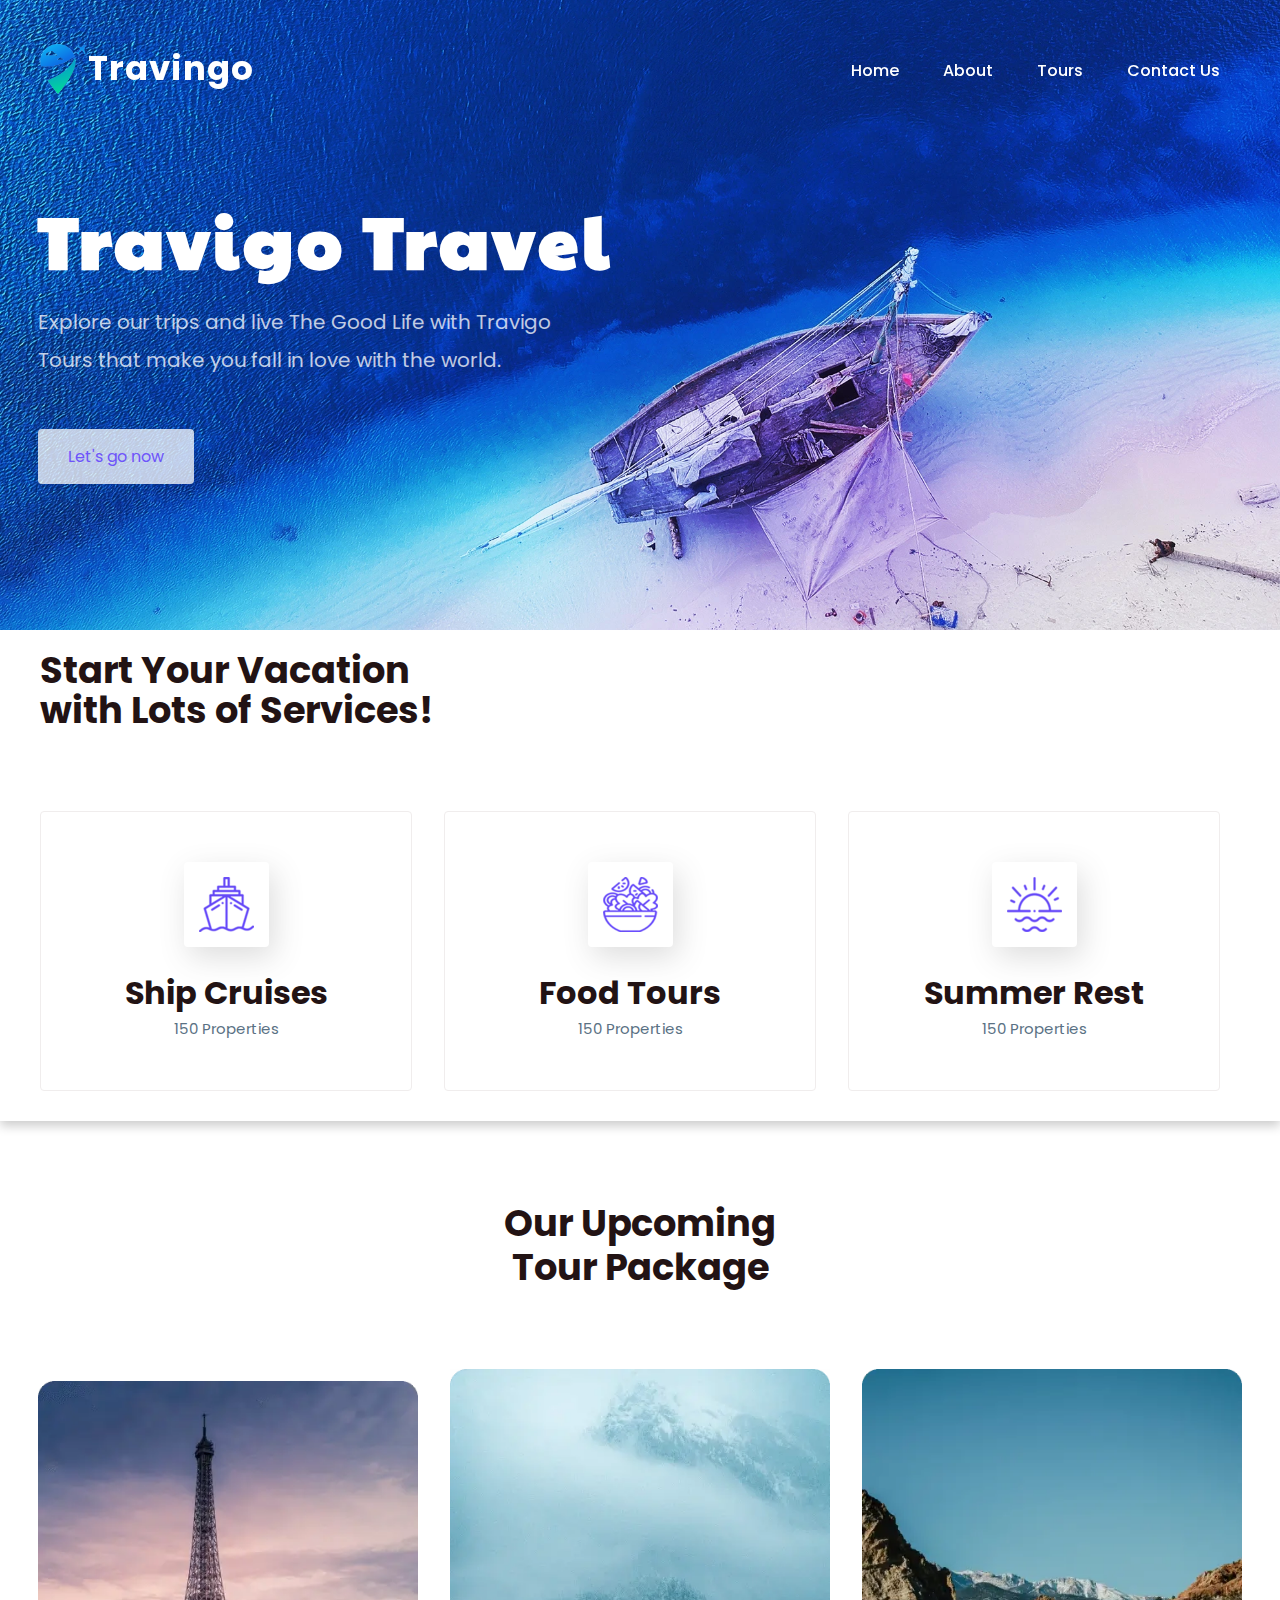
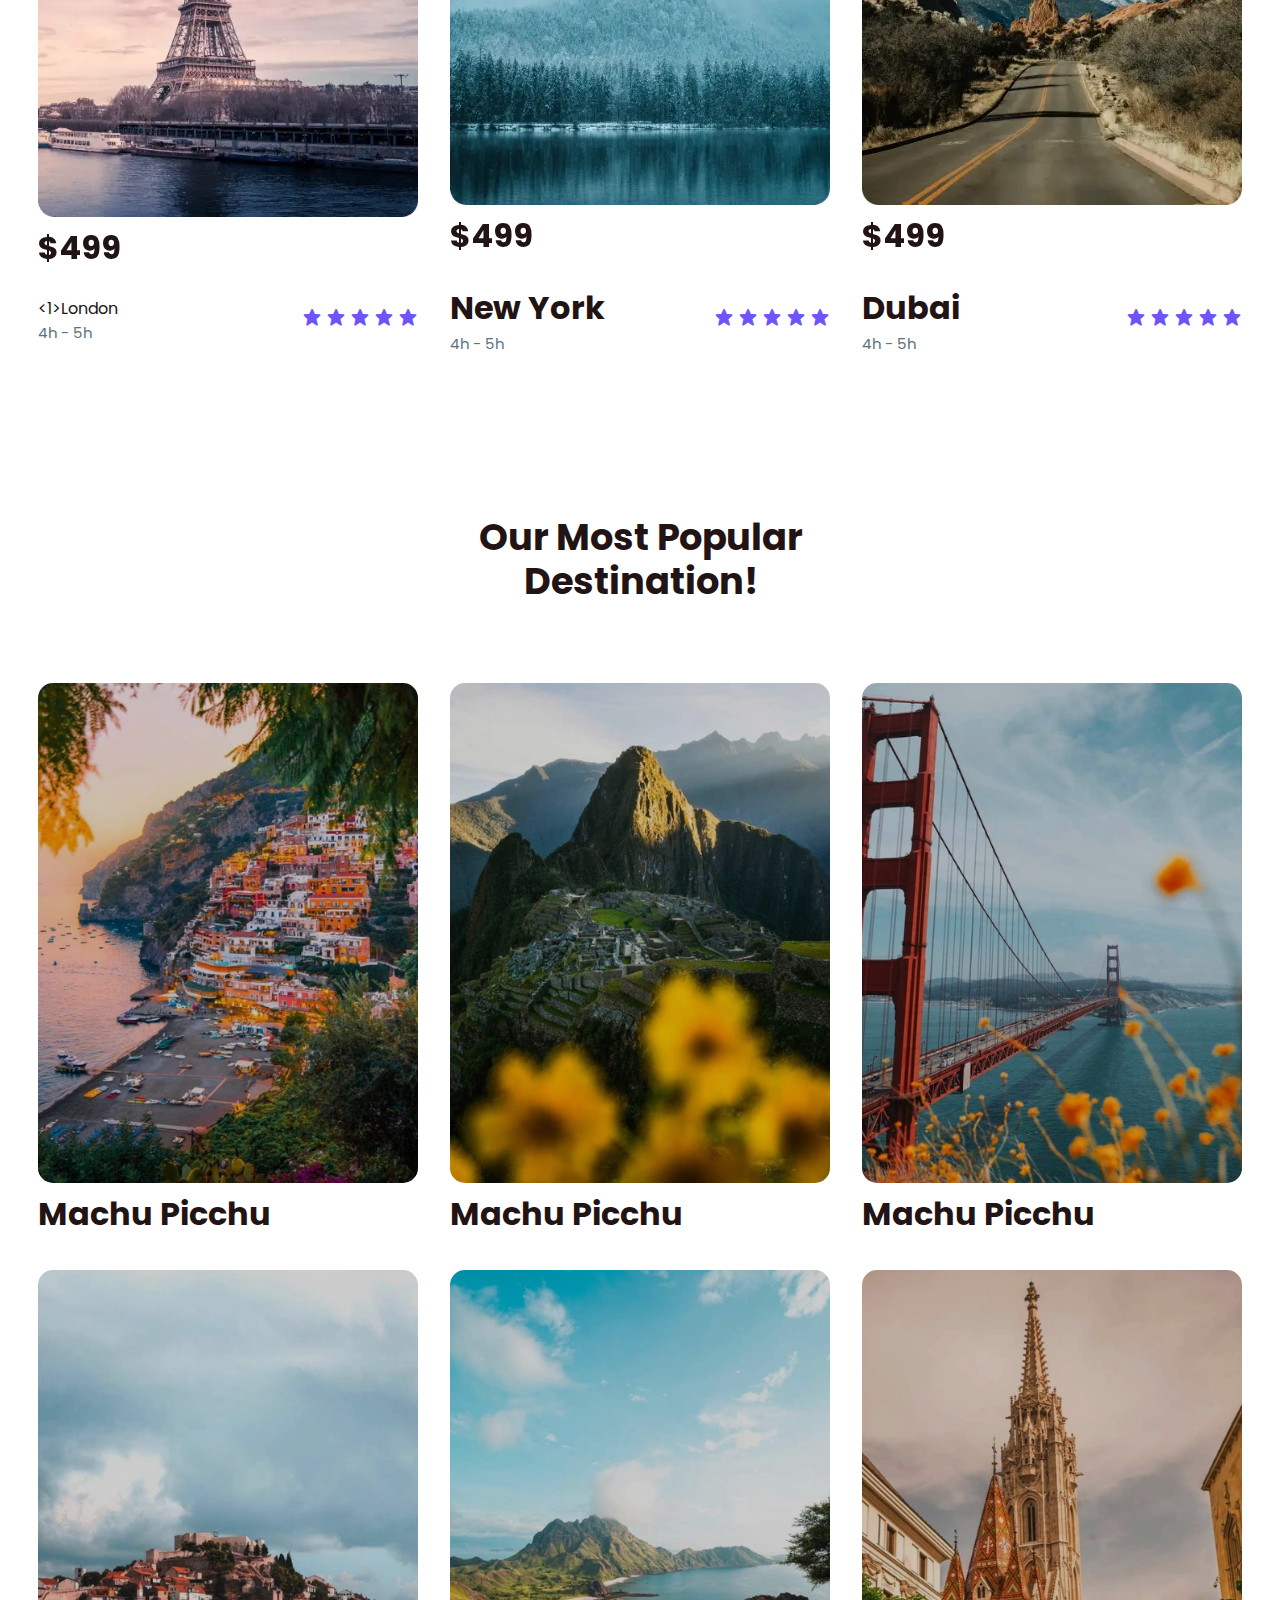
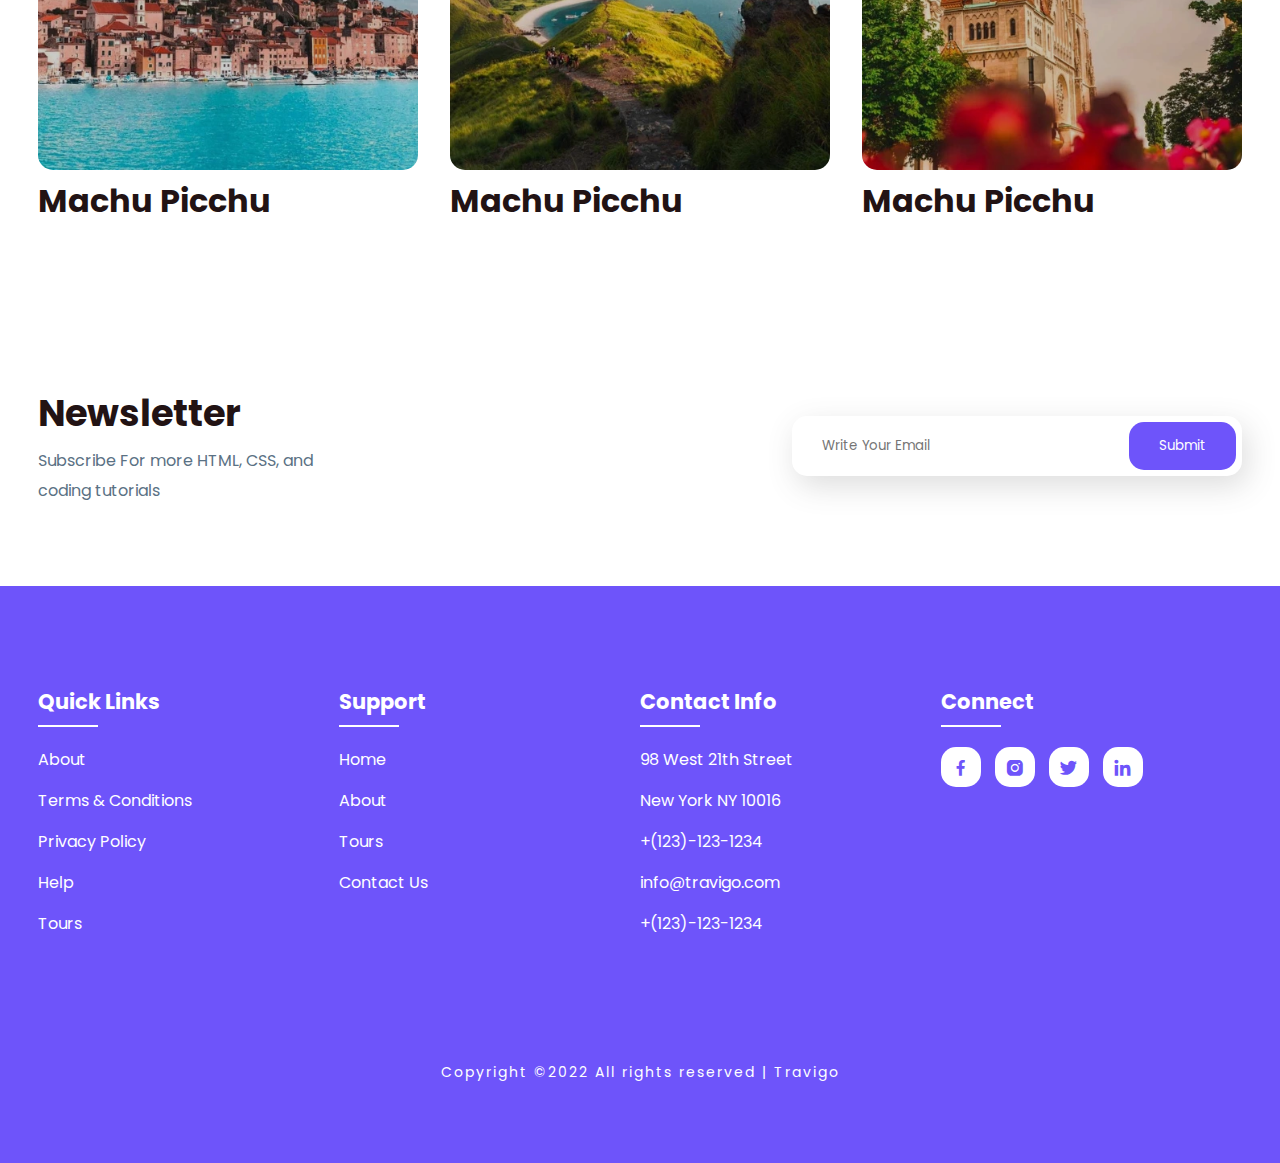
<file: index.html>
<!DOCTYPE html>
<html lang="en">
<head lang="en">
	<meta name="description" content="Explore the world with Travengo – your passport to unforgettable journeys. Discover dream destinations, expertly planned itineraries, and personalized travel experiences. Let us turn your wanderlust into reality. Start your adventure today!">
	<meta charset="utf-8">
	<meta name="viewport" content="width=device-width, initial-scale=1">
	<title>Travigo - Travel for everyone</title>
	<link rel="icon" type="image/x-icon" href="img/favicon-16x16.png">

	<link rel="stylesheet" type="text/css" href="css/style.css">

	<link rel="stylesheet"href="https://unpkg.com/boxicons@latest/css/boxicons.min.css">

  <link rel="preconnect" href="https://fonts.googleapis.com">
  <link rel="preconnect" href="https://fonts.gstatic.com" crossorigin>
  <link href="https://fonts.googleapis.com/css2?family=Paytone+One&family=Poppins:wght@100;200;300;400;500;600;700;800;900&display=swap" rel="stylesheet">
		
</head>
<body>
	
	<!--header--->
	<header>
		
		<a href="index.html" class="logo" title="Go to the home Page" >
			<h1 class="logo-1">
				<img class="logo" src="img/logo.png" alt="logo here" width="50px" height="50px"><span id="logo-txt">Travingo</span></h1>
			
		</a>

		
		<div class="bx bx-menu" id="menu-icon"></div>

		<ul class="navbar">
			<li><a href="index.html" title="Go to the home Page">Home</a></li>
			<li><a href="pages/about.html" title="Go to the about Page">About</a></li>
			<li><a href="pages/tours.html" title="Go to the tour Page">Tours</a></li>			
			<li><a href="pages/contact.html" title="Go to the contact Page">Contact Us</a></li>
		</ul>
	</header>

	<!--Home section--->
	<section class="home" id="home">
		<div class="home-text">
			<br>
			<br>
			<h1>Travigo  Travel</h1>
			<p>Explore our trips and live The Good Life with Travigo <br> Tours that make you fall in love with the world.</p>
			<a href="tours.html" class="home-btn" title="Go to the tours Page">Let's go now</a>
		</div>
	</section>

	<!--container--->
	<section class="container">
		<div class="text">
			<h2>Start Your Vacation <br> with Lots of Services!</h2>
		</div>

		<div class="row-items">
			<div class="container-box">
				<div class="container-img">
					<img src="img/trip1.webp" alt="an image here">
				</div>
				<h1>Ship Cruises</h1>
				<p>150 Properties</p>
			</div>

			<div class="container-box">
				<div class="container-img">
					<img src="img/trip2.webp" alt="an image here">
				</div>
				<h1>Food Tours</h1>
				<p>150 Properties</p>
			</div>

			<div class="container-box">
				<div class="container-img">
					<img src="img/trip3.webp" alt="an image here">
				</div>
				<h1>Summer Rest</h1>
				<p>150 Properties</p>
			</div>

		</div>
	</section>

	<!--Package section--->
	<section class="package" id="package">
		<div class="title">
			<h2>Our Upcoming <br> Tour Package</h2>
		</div>

		<div class="package-content">
			<div class="box">
				<div class="thum">
					<img src="img/img1.webp" alt="an image here" height="55px" width="55px">
					<h1>$499</1>
				</div>

				<div class="dest-content">
					<div class="location">
						<1>London</h1>
						<p>4h - 5h</p>
					</div>
					<div class="stars">
						<a href="tours.html" title="Go to the tour Page"><i class='bx bxs-star'></i></a>
						<a href="tours.html" title="Go to the tour Page"><i class='bx bxs-star'></i></a>
						<a href="tours.html" title="Go to the tour Page"><i class='bx bxs-star'></i></a>
						<a href="tours.html" title="Go to the tour Page"><i class='bx bxs-star'></i></a>
						<a href="tours.html" title="Go to the tour Page"><i class='bx bxs-star'></i></a>
					</div>
				</div>
			</div>

			<div class="box">
				<div class="thum">
					<img src="img/img2.webp" alt="an image here" height="55px" width="55px">
					<h1>$499</h1>
				</div>

				<div class="dest-content">
					<div class="location">
						<h1>New York</h1>
						<p>4h - 5h</p>
					</div>
					<div class="stars">
						<a href="tours.html" title="Go to the tour Page"><i class='bx bxs-star'></i></a>
						<a href="tours.html" title="Go to the tour Page"><i class='bx bxs-star'></i></a>
						<a href="tours.html" title="Go to the tour Page"><i class='bx bxs-star'></i></a>
						<a href="tours.html" title="Go to the tour Page"><i class='bx bxs-star'></i></a>
						<a href="tours.html" title="Go to the tour Page"><i class='bx bxs-star'></i></a>
					</div>
				</div>
			</div>

			<div class="box">
				<div class="thum">
					<img src="img/img3.webp" alt="an image here" height="55px" width="55px">
					<h1>$499</h1>
				</div>

				<div class="dest-content">
					<div class="location">
						<h1>Dubai</h1>
						<p>4h - 5h</p>
					</div>
					<div class="stars">
						<a href="tours.html" title="Go to the tour Page"><i class='bx bxs-star'></i></a>
						<a href="tours.html" title="Go to the tour Page"><i class='bx bxs-star'></i></a>
						<a href="tours.html" title="Go to the tour Page"><i class='bx bxs-star'></i></a>
						<a href="tours.html" title="Go to the tour Page"><i class='bx bxs-star'></i></a>
						<a href="tours.html" title="Go to the tour Page"><i class='bx bxs-star'></i></a>
					</div>
				</div>
			</div>

		</div>
	</section>

	<!--destination section--->
	<section class="destination" id="destination">
		<div class="title">
			<h2>Our Most Popular <br> Destination!</h2>
		</div>

		<div class="destination-content">
			<div class="col-content">
				<img src="img/img-1.webp" alt="an image here">
				<h1>Machu Picchu</h1>
				<p>PERU</p>
			</div>

			<div class="col-content">
				<img src="img/img-2.webp" alt="an image here">
				<h1>Machu Picchu</h1>
				<p>PERU</p>
			</div>

			<div class="col-content">
				<img src="img/img-3.webp" alt="an image here">
				<h1>Machu Picchu</h1>
				<p>PERU</p>
			</div>

			<div class="col-content">
				<img src="img/img-4.webp" alt="an image here">
				<h1>Machu Picchu</h1>
				<p>PERU</p>
			</div>

			<div class="col-content">
				<img src="img/img-5.webp" alt="an image here">
				<h1>Machu Picchu</h1>
				<p>PERU</p>
			</div>

			<div class="col-content">
				<img src="img/img-6.webp" alt="an image here">
				<h1>Machu Picchu</h1>
				<p>PERU</p>
			</div>

		</div>
	</section>

	<!--Newsletter--->
	<section class="newsletter">
		<div class="news-text">
			<h2>Newsletter</h2>
			<p>Subscribe For more HTML, CSS, and <br> coding tutorials</p>
		</div>

		<div class="send">
			<form>
				<input type="email" placeholder="Write Your Email" required>
				<input type="submit" value="Submit">
			</form>
		</div>
	</section>

		<!--footer--->
		<section id="contact">
			<div class="footer">
				<div class="main">
					<div class="list">
						<h1>Quick Links</h1>
						<ul>
							<li><a href="pages/about.html" style="color: #ffffff;" title="Go to the about Page">About</a></li>
							<li><a href="index.html" style="color: #ffffff;" title="Go to the home Page">Terms & Conditions</a></li>
							<li><a href="index.html" style="color: #ffffff;"  title="Go to the home Page">Privacy Policy</a></li>
							<li><a href="index.html" style="color: #ffffff;"  title="Go to the home Page">Help</a></li>
							<li><a href="index.html" style="color: #ffffff;"  title="Go to the home Page">Tours</a></li>
						</ul>
					</div>
	
					<div class="list">
						<h1>Support</h1>
						<ul>
							<li><a href="index.html" title="Go to the Home Page" style="color: #ffffff;">Home</a></li>
							<li><a href="pages/about.html" title="Go to the Home Page" style="color: #ffffff;">About</a></li>
							<li><a href="pages/tours.html" title="Go to the Home Page" style="color: #ffffff;">Tours</a></li>			
							<li><a href="pages/contact.html" title="Go to the Home Page" style="color: #ffffff;">Contact Us</a></li>
						</ul>
					</div>
	
					<div class="list">
						<h1>Contact Info</h1>
						<ul>
							<li><a href="https://www.google.com/search?q=google&oq=google&gs_lcrp=EgZjaHJvbWUyBggAEEUYOTIGCAEQRRg8MgYIAhBFGDwyBggDEEUYPDIGCAQQRRhBMgYIBRBFGEEyBggGEEUYQTIGCAcQRRg80gEJMTEyNzFqMGo3qAIAsAIA&sourceid=chrome&ie=UTF-8" style="color: #ffffff;" title="Go to the Home google">98 West 21th Street</a></li>
							<li><a href="https://www.google.com/search?q=google&oq=google&gs_lcrp=EgZjaHJvbWUyBggAEEUYOTIGCAEQRRg8MgYIAhBFGDwyBggDEEUYPDIGCAQQRRhBMgYIBRBFGEEyBggGEEUYQTIGCAcQRRg80gEJMTEyNzFqMGo3qAIAsAIA&sourceid=chrome&ie=UTF-8" style="color: #ffffff;" title="Go to the Home google">New York NY 10016</a></li>
							<li><a href="https://www.google.com/search?q=google&oq=google&gs_lcrp=EgZjaHJvbWUyBggAEEUYOTIGCAEQRRg8MgYIAhBFGDwyBggDEEUYPDIGCAQQRRhBMgYIBRBFGEEyBggGEEUYQTIGCAcQRRg80gEJMTEyNzFqMGo3qAIAsAIA&sourceid=chrome&ie=UTF-8" style="color: #ffffff;" title="Go to the Home google">+(123)-123-1234</a></li>
							<li><a href="https://www.google.com/search?q=google&oq=google&gs_lcrp=EgZjaHJvbWUyBggAEEUYOTIGCAEQRRg8MgYIAhBFGDwyBggDEEUYPDIGCAQQRRhBMgYIBRBFGEEyBggGEEUYQTIGCAcQRRg80gEJMTEyNzFqMGo3qAIAsAIA&sourceid=chrome&ie=UTF-8" style="color: #ffffff;" title="Go to the Home google">info@travigo.com</a></li>
							<li><a href="https://www.google.com/search?q=google&oq=google&gs_lcrp=EgZjaHJvbWUyBggAEEUYOTIGCAEQRRg8MgYIAhBFGDwyBggDEEUYPDIGCAQQRRhBMgYIBRBFGEEyBggGEEUYQTIGCAcQRRg80gEJMTEyNzFqMGo3qAIAsAIA&sourceid=chrome&ie=UTF-8" style="color: #ffffff;" title="Go to the Home google">+(123)-123-1234</a></li>
						</ul>
					</div>
	
					<div class="list">
						<h1>Connect</h1>
						<div class="social">
							<a href="https://www.facebook.com/" title="Go to the Home facebook"><i class='bx bxl-facebook' ></i></a>
							<a href="https://www.instagram.com/" title="Go to the Home instagram"><i class='bx bxl-instagram-alt' ></i></a>
							<a href="https://www.twitter.com/" title="Go to the Home twitter"><i class='bx bxl-twitter' ></i></a>
							<a href="https://www.linkedin.com/" title="Go to the Home linkedin"><i class='bx bxl-linkedin' ></i></a>
						</div>
					</div>
				</div>
			</div>
	
			<div class="end-text">
				<p>Copyright ©2022 All rights reserved | Travigo</p>
			</div>
		</section>

	<!--link to js--->
	<script   src="js/script.js"></script>

</body>
</html>
</file>
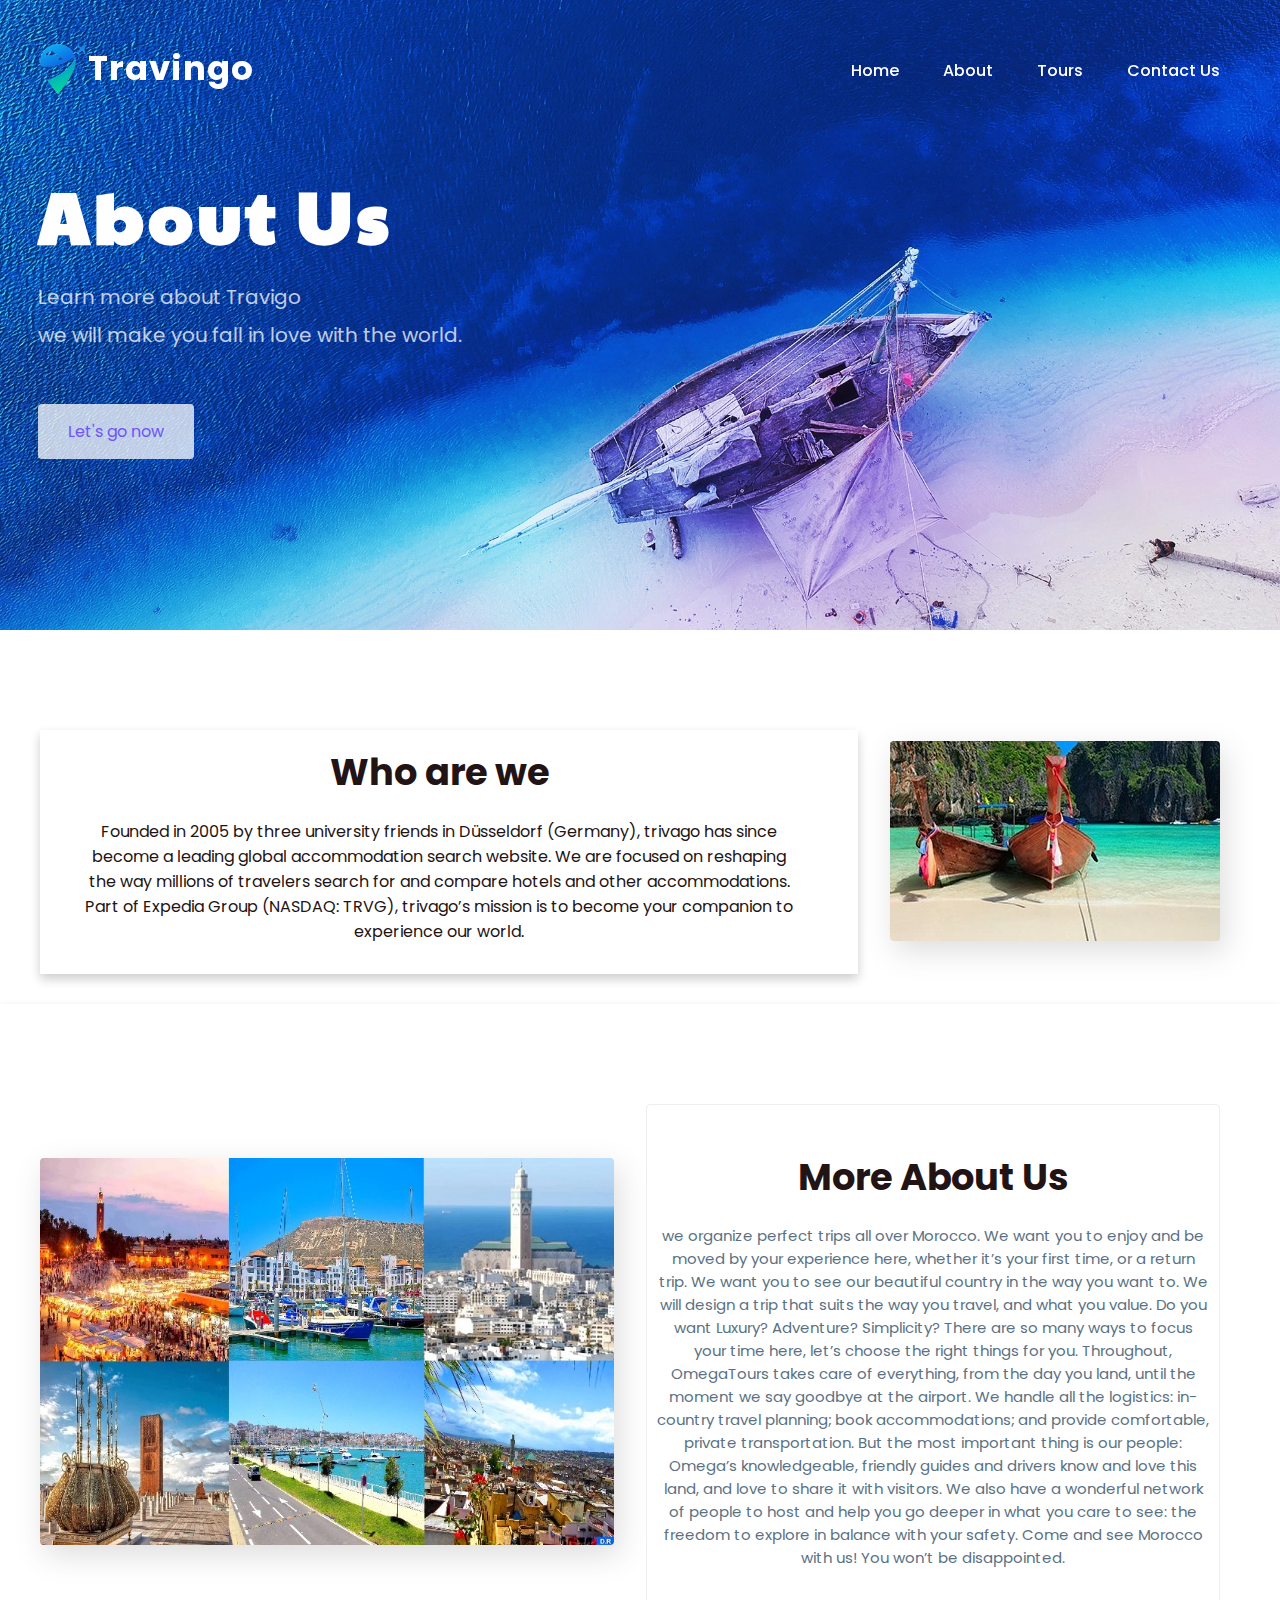
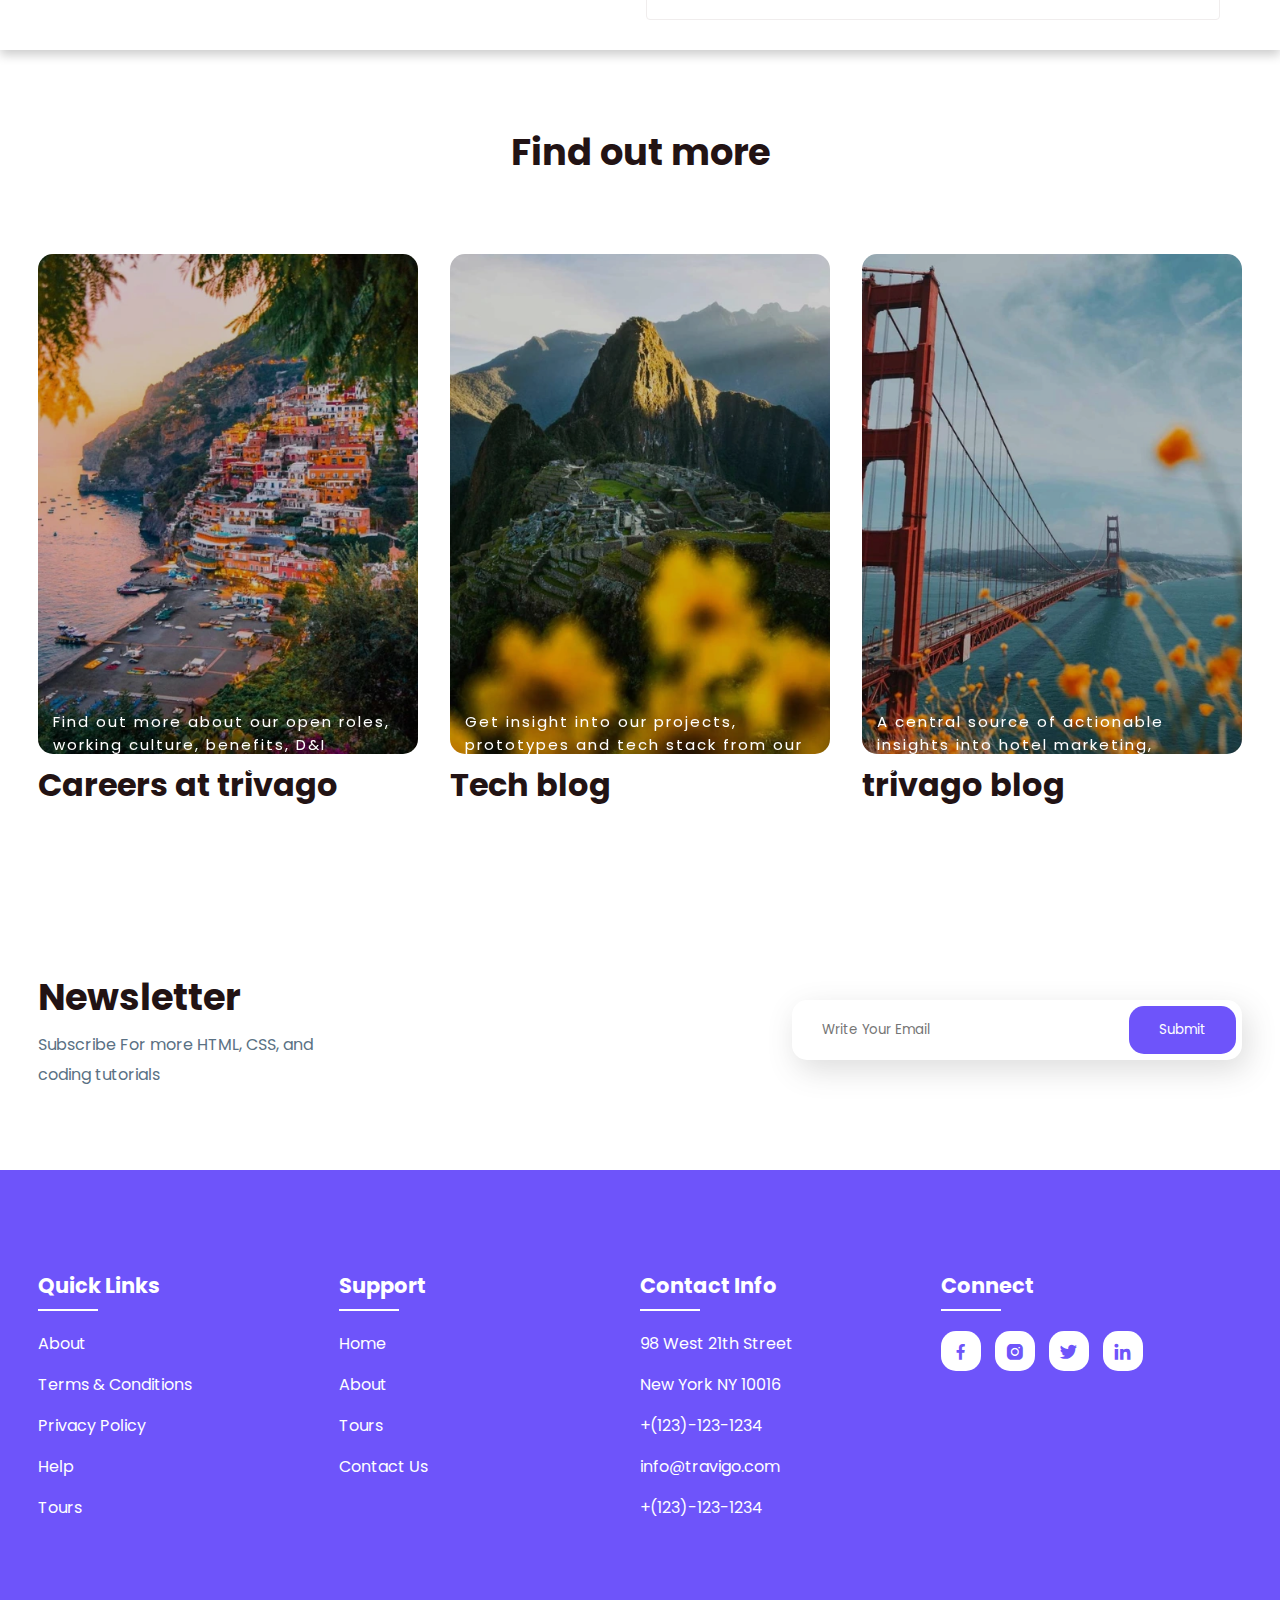
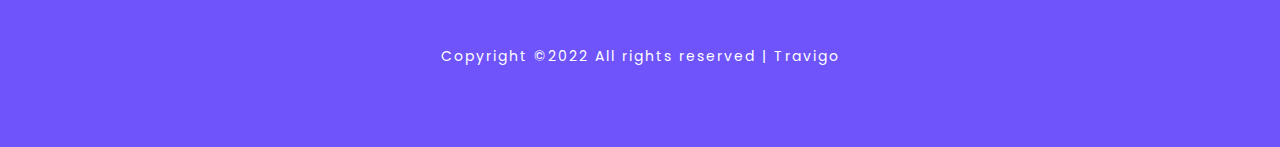
<file: pages/about.html>
<!DOCTYPE html>
<html lang="en">
<head>
	<meta name="description" content="Explore the world with Travengo – your passport to unforgettable journeys. Discover dream destinations, expertly planned itineraries, and personalized travel experiences. Let us turn your wanderlust into reality. Start your adventure today!">
	<meta charset="utf-8">
	<meta name="viewport" content="width=device-width, initial-scale=1">
	<title>Travigo - Travel for everyone</title>
	<link rel="icon" type="image/x-icon" href="../img/favicon-16x16.png">
	<link rel="stylesheet" type="text/css" href="../css/style.css">
	<link rel="stylesheet"href="https://unpkg.com/boxicons@latest/css/boxicons.min.css">

  <link rel="preconnect" href="https://fonts.googleapis.com">
  <link rel="preconnect" href="https://fonts.gstatic.com" crossorigin>
  <link href="https://fonts.googleapis.com/css2?family=Paytone+One&family=Poppins:wght@100;200;300;400;500;600;700;800;900&display=swap" rel="stylesheet">

</head>
<body>
	<!--header--->
	<header>
		<a href="../index.html" class="logo" title="Go to the home Page" >
			<h1 class="logo-1">
				<img class="logo" src="../img/logo.png" alt="logo here" width="50px" height="50px"><span id="logo-txt">Travingo</span></h1>
			
		</a>
		<div class="bx bx-menu" id="menu-icon"></div>

		<ul class="navbar">
			<li><a href="../index.html" title="Go to the home Page">Home</a></li>
			<li><a href="about.html" title="Go to the about Page">About</a></li>
			<li><a href="tours.html" title="Go to the tour Page">Tours</a></li>
			<li><a href="contact.html" title="Go to the contact Page">Contact Us</a></li>
		</ul>
	</header>

	<!--Home section--->
	<section class="home" id="home">
		<div class="home-text">
			<h1>About Us </h1>
			<p>Learn more about Travigo <br> we will make you fall in love with the world.</p>
			<a href="tours.html" class="home-btn">Let's go now</a>
		</div>
	</section>

	<!--container--->
	<section class="container">

		<div class="row-items">
			<div class="container">
				
				<div class="title">
					<h2>Who are we</h2>
				</div>
				<br>
				<p>Founded in 2005 by three university friends in Düsseldorf (Germany), trivago has since become a leading global accommodation search website. We are focused on reshaping the way millions of travelers search for and compare hotels and other accommodations. Part of Expedia Group (NASDAQ: TRVG), trivago’s mission is to become your companion to experience our world. </p>
			</div>
			<div class="container-img-b">
				<img src="../img/tourism.webp" alt="an image here" height="320" width="200">
			</div>

		</div>
	</section>

	<!--container--->
	<section class="container">
		<div class="row-items">
			<div class="container-img-b">
				<img src="../img/maroc.webp" alt="an image here" height="760" width="512">
			</div>
			<div class="container-box title">
				<h2>More About Us</h2>
				<br>
				<p>we organize perfect trips all over Morocco.
					We want you to enjoy and be moved by your experience here, whether it’s your first time, or a return trip.
					
					We want you to see our beautiful country in the way you want to.
					
					We will design a trip that suits the way you travel, and what you value.
					
					Do you want Luxury? Adventure? Simplicity? There are so many ways to focus your time here, let’s choose the right things for you.
					
					Throughout, OmegaTours takes care of everything, from the day you land, until the moment we say goodbye at the airport.
					
					We handle all the logistics: in-country travel planning; book accommodations; and provide comfortable, private transportation.
					
					But the most important thing is our people: Omega’s knowledgeable, friendly guides and drivers know and love this land, and love to share it with visitors.
					
					We also have a wonderful network of people to host and help you go deeper in what you care to see: the freedom to explore in balance with your safety.
					Come and see Morocco with us! You won’t be disappointed. </p>
			</div>
			

		</div>
	</section>

	<!--destination section--->
	<section class="destination" id="destination">
		<div class="title">
			<h2>Find out more</h2>
		</div>

		<div class="destination-content">
			<div class="blog-content">
				<img src="../img/img-1.webp" alt="an image here" height="" width="">
				<h1>Careers at trivago</h1>
				<p>Find out more about our open roles, working culture, benefits, D&I approach and how we recruit.</p>
			</div>

			<div class="blog-content">
				<img src="../img/img-2.webp" alt="an image here"height="" width="">
				<h1>Tech blog</h1>
				<p>Get insight into our projects, prototypes and tech stack from our developers!</p>
			</div>

			<div class="blog-content">
				<img src="../img/img-3.webp" alt="an image here"height="" width="">
				<h1>trivago blog</h1>
				<p>A central source of actionable insights into hotel marketing, technology, and trends.</p>
			</div>

		</div>
	</section>

	<!--Newsletter--->
	<section class="newsletter">
		<div class="news-text">
			<h2>Newsletter</h2>
			<p>Subscribe For more HTML, CSS, and <br> coding tutorials</p>
		</div>

		<div class="send">
			<form>
				<input type="email" placeholder="Write Your Email" required>
				<input type="submit" value="Submit">
			</form>
		</div>
	</section>

	<!--footer--->
	<section id="contact">
		<div class="footer">
			<div class="main">
				<div class="list">
					<h1>Quick Links</h1>
					<ul>
						<li><a href="pages/about.html" style="color: #ffffff;" title="Go to the about Page">About</a></li>
						<li><a href="../index.html" style="color: #ffffff;" title="Go to the home Page">Terms & Conditions</a></li>
						<li><a href="../index.html" style="color: #ffffff;"  title="Go to the home Page">Privacy Policy</a></li>
						<li><a href="../index.html" style="color: #ffffff;"  title="Go to the home Page">Help</a></li>
						<li><a href="../index.html" style="color: #ffffff;"  title="Go to the home Page">Tours</a></li>
					</ul>
				</div>
				<div class="list">
					<h1>Support</h1>
					<ul>
						<li><a href="../index.html" title="Go to the Home Page" style="color: #ffffff;">Home</a></li>
						<li><a href="pages/about.html" title="Go to the Home Page" style="color: #ffffff;">About</a></li>
						<li><a href="pages/tours.html" title="Go to the Home Page" style="color: #ffffff;">Tours</a></li>			
						<li><a href="pages/contact.html" title="Go to the Home Page" style="color: #ffffff;">Contact Us</a></li>
					</ul>
				</div>

				<div class="list">
					<h1>Contact Info</h1>
					<ul>
						<li><a href="https://www.google.com/search?q=google&oq=google&gs_lcrp=EgZjaHJvbWUyBggAEEUYOTIGCAEQRRg8MgYIAhBFGDwyBggDEEUYPDIGCAQQRRhBMgYIBRBFGEEyBggGEEUYQTIGCAcQRRg80gEJMTEyNzFqMGo3qAIAsAIA&sourceid=chrome&ie=UTF-8" style="color: #ffffff;" title="Go to the Home google">98 West 21th Street</a></li>
						<li><a href="https://www.google.com/search?q=google&oq=google&gs_lcrp=EgZjaHJvbWUyBggAEEUYOTIGCAEQRRg8MgYIAhBFGDwyBggDEEUYPDIGCAQQRRhBMgYIBRBFGEEyBggGEEUYQTIGCAcQRRg80gEJMTEyNzFqMGo3qAIAsAIA&sourceid=chrome&ie=UTF-8" style="color: #ffffff;" title="Go to the Home google">New York NY 10016</a></li>
						<li><a href="https://www.google.com/search?q=google&oq=google&gs_lcrp=EgZjaHJvbWUyBggAEEUYOTIGCAEQRRg8MgYIAhBFGDwyBggDEEUYPDIGCAQQRRhBMgYIBRBFGEEyBggGEEUYQTIGCAcQRRg80gEJMTEyNzFqMGo3qAIAsAIA&sourceid=chrome&ie=UTF-8" style="color: #ffffff;" title="Go to the Home google">+(123)-123-1234</a></li>
						<li><a href="https://www.google.com/search?q=google&oq=google&gs_lcrp=EgZjaHJvbWUyBggAEEUYOTIGCAEQRRg8MgYIAhBFGDwyBggDEEUYPDIGCAQQRRhBMgYIBRBFGEEyBggGEEUYQTIGCAcQRRg80gEJMTEyNzFqMGo3qAIAsAIA&sourceid=chrome&ie=UTF-8" style="color: #ffffff;" title="Go to the Home google">info@travigo.com</a></li>
						<li><a href="https://www.google.com/search?q=google&oq=google&gs_lcrp=EgZjaHJvbWUyBggAEEUYOTIGCAEQRRg8MgYIAhBFGDwyBggDEEUYPDIGCAQQRRhBMgYIBRBFGEEyBggGEEUYQTIGCAcQRRg80gEJMTEyNzFqMGo3qAIAsAIA&sourceid=chrome&ie=UTF-8" style="color: #ffffff;" title="Go to the Home google">+(123)-123-1234</a></li>
					</ul>
				</div>

				<div class="list">
					<h1>Connect</h1>
					<div class="social">
						<a href="https://www.facebook.com/" title="Go to the Home facebook"><i class='bx bxl-facebook' ></i></a>
						<a href="https://www.instagram.com/" title="Go to the Home instagram"><i class='bx bxl-instagram-alt' ></i></a>
						<a href="https://www.twitter.com/" title="Go to the Home twitter"><i class='bx bxl-twitter' ></i></a>
						<a href="https://www.linkedin.com/" title="Go to the Home linkedin"><i class='bx bxl-linkedin' ></i></a>
					</div>
				</div>
			</div>
		</div>

		<div class="end-text">
			<p>Copyright ©2022 All rights reserved | Travigo</p>
		</div>
	</section>


	<!--link to js--->
	<script   src="../js/script.js"></script>

</body>
</html>
</file>
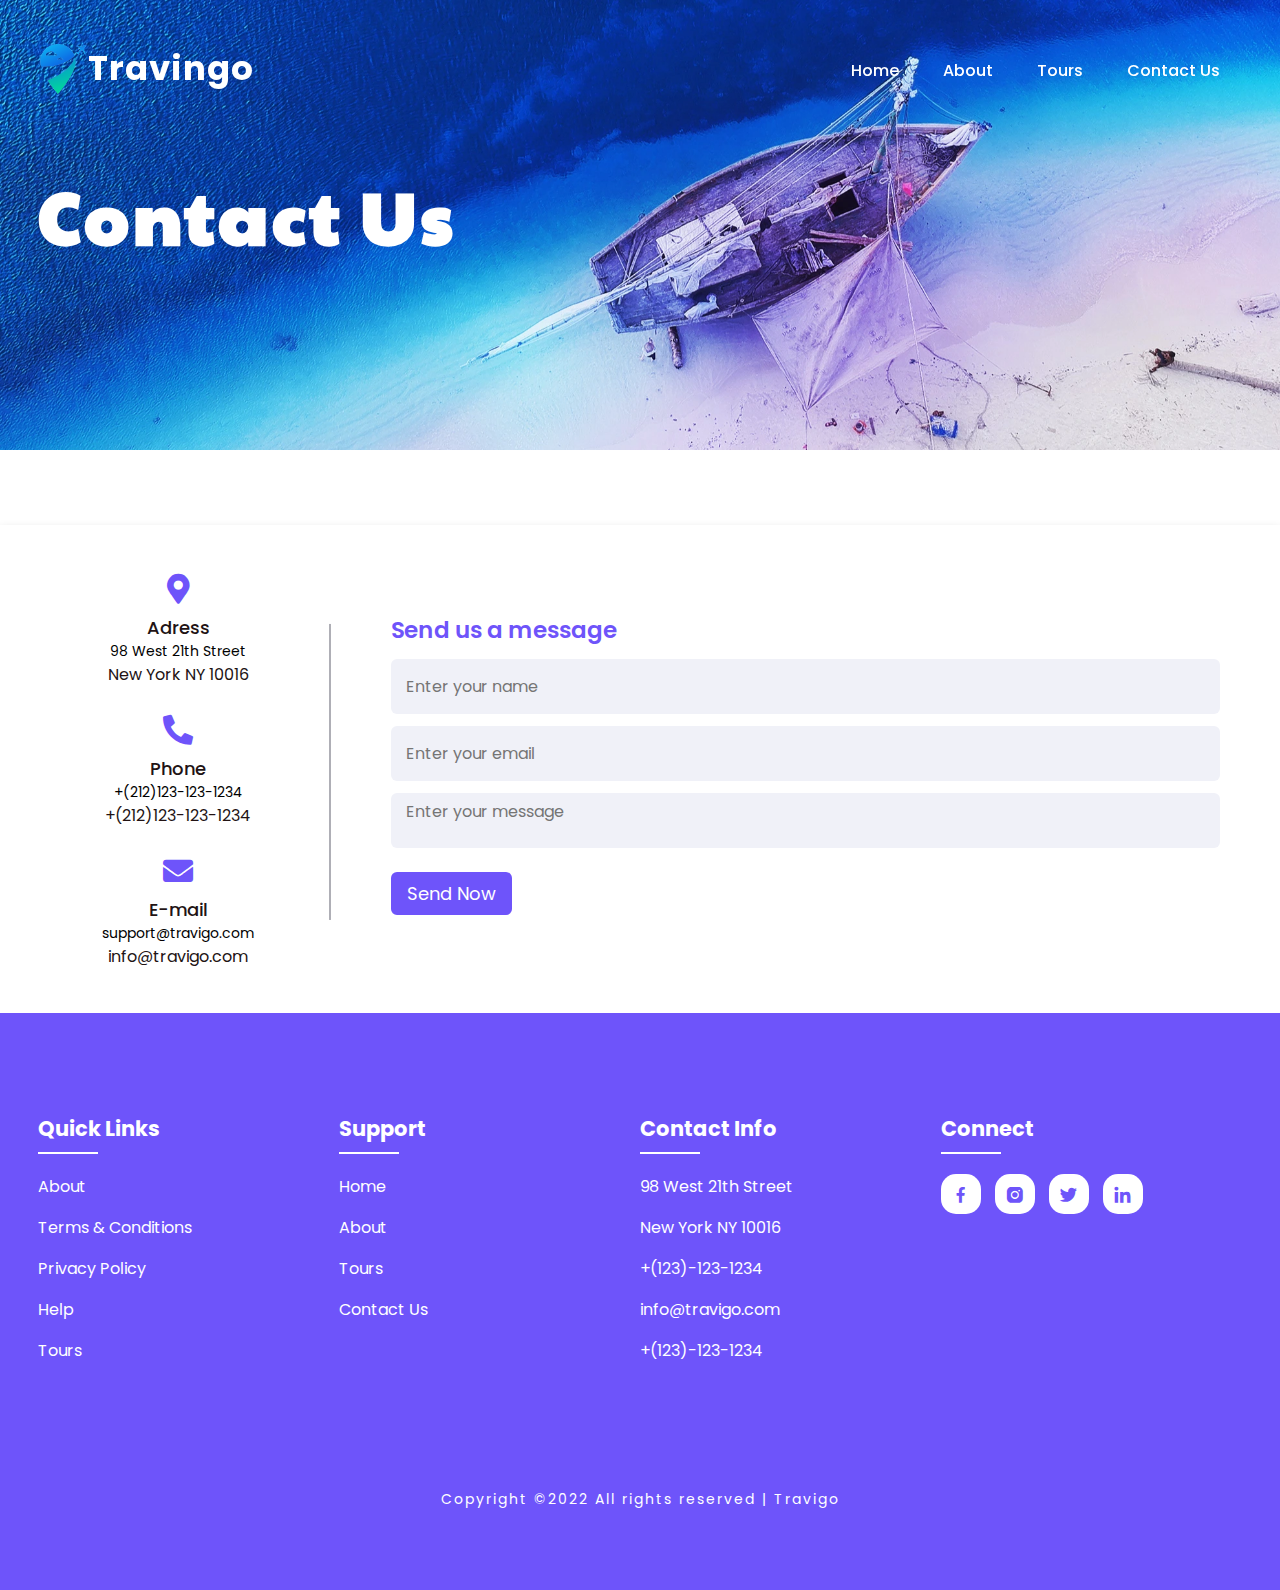
<file: pages/contact.html>
<!DOCTYPE html>
<html lang="en">
<head>
	<meta name="description" content="Explore the world with Travengo – your passport to unforgettable journeys. Discover dream destinations, expertly planned itineraries, and personalized travel experiences. Let us turn your wanderlust into reality. Start your adventure today!">
	<meta charset="utf-8">
	<meta name="viewport" content="width=device-width, initial-scale=1">
	<title>Travigo - Travel for everyone</title>
	<link rel="icon" type="image/x-icon" href="../img/favicon-16x16.png">
	<link rel="stylesheet" type="text/css" href="../css/style.css">
	<link rel="stylesheet"href="https://unpkg.com/boxicons@latest/css/boxicons.min.css">

  <link rel="preconnect" href="https://fonts.googleapis.com">
  <link rel="preconnect" href="https://fonts.gstatic.com" crossorigin>
  <link href="https://fonts.googleapis.com/css2?family=Paytone+One&family=Poppins:wght@100;200;300;400;500;600;700;800;900&display=swap" rel="stylesheet">
  <link rel="stylesheet" href="https://cdnjs.cloudflare.com/ajax/libs/font-awesome/5.15.2/css/all.min.css" />

</head>
<body>
	<!--header--->
	<header>
		<a href="../index.html" class="logo" title="Go to the home Page" >
			<h1 class="logo-1">
				<img class="logo" src="../img/logo.png" alt="logo here" width="50px" height="50px"><span id="logo-txt">Travingo</span></h1>
			
		</a>
		<div class="bx bx-menu" id="menu-icon"></div>

		<ul class="navbar">
			<li><a href="../index.html" title="Go to the home Page">Home</a></li>
			<li><a href="about.html" title="Go to the about Page">About</a></li>
			<li><a href="tours.html" title="Go to the tour Page">Tours</a></li>
			<li><a href="contact.html" title="Go to the contact Page">Contact Us</a></li>
		</ul>
	</header>

	<!--Home section--->
	<section class="contact" id="home">
		<div class="home-text">
			<h1>Contact Us</h1>
		</div>
	</section>
<br>
<br>
<br>
	<div class="container">
	 <div class="content">
		<div class="left-side">
			<div class="adress details">
				<i class="fas fa-map-marker-alt"></i>
				<div class="topic">Adress</div>
				<div class="text-one">98 West 21th Street </div>
				<div class="text-two">New York NY 10016</div>
			</div>
			<div class="phone details">
				<i class="fas fa-phone-alt"></i>
				<div class="topic">Phone</div>
				<div class="text-one">+(212)123-123-1234</div>
				<div class="text-two">+(212)123-123-1234</div>
			</div>
			<div class="email details">
				<i class="fas fa-envelope"></i>
				<div class="topic">E-mail</div>
				<div class="text-one">support@travigo.com</div>
				<div class="text-two">info@travigo.com</div>
			</div>
		</div>
		<div class="right-side">
			<div class="topic-text">Send us a message</div>
		
	<form action="#">
		<div class="input-box">
			<input name="name" type="text" placeholder="Enter your name" required>
		</div>
		<div class="input-box">
			<input name="email" type="text" placeholder="Enter your email" required>
		</div>
		<div class="input-box">
			<textarea name="message" placeholder="Enter your message" required></textarea>
		</div>
		<div class="button">
		  <input type="submit" value="Send Now" />
		</div>
	</form>
		</div>
     </div>
</div>
	
	<!--footer--->
	<section id="contact">
		<div class="footer">
			<div class="main">
				<div class="list">
					<h1>Quick Links</h1>
					<ul>
						<li><a href="pages/about.html" style="color: #ffffff;" title="Go to the about Page">About</a></li>
						<li><a href="../index.html" style="color: #ffffff;" title="Go to the home Page">Terms & Conditions</a></li>
						<li><a href="../index.html" style="color: #ffffff;"  title="Go to the home Page">Privacy Policy</a></li>
						<li><a href="../index.html" style="color: #ffffff;"  title="Go to the home Page">Help</a></li>
						<li><a href="../index.html" style="color: #ffffff;"  title="Go to the home Page">Tours</a></li>
					</ul>
				</div>
				<div class="list">
					<h1>Support</h1>
					<ul>
						<li><a href="../index.html" title="Go to the Home Page" style="color: #ffffff;">Home</a></li>
						<li><a href="pages/about.html" title="Go to the Home Page" style="color: #ffffff;">About</a></li>
						<li><a href="pages/tours.html" title="Go to the Home Page" style="color: #ffffff;">Tours</a></li>			
						<li><a href="pages/contact.html" title="Go to the Home Page" style="color: #ffffff;">Contact Us</a></li>
					</ul>
				</div>

				<div class="list">
					<h1>Contact Info</h1>
					<ul>
						<li><a href="https://www.google.com/search?q=google&oq=google&gs_lcrp=EgZjaHJvbWUyBggAEEUYOTIGCAEQRRg8MgYIAhBFGDwyBggDEEUYPDIGCAQQRRhBMgYIBRBFGEEyBggGEEUYQTIGCAcQRRg80gEJMTEyNzFqMGo3qAIAsAIA&sourceid=chrome&ie=UTF-8" style="color: #ffffff;" title="Go to the Home google">98 West 21th Street</a></li>
						<li><a href="https://www.google.com/search?q=google&oq=google&gs_lcrp=EgZjaHJvbWUyBggAEEUYOTIGCAEQRRg8MgYIAhBFGDwyBggDEEUYPDIGCAQQRRhBMgYIBRBFGEEyBggGEEUYQTIGCAcQRRg80gEJMTEyNzFqMGo3qAIAsAIA&sourceid=chrome&ie=UTF-8" style="color: #ffffff;" title="Go to the Home google">New York NY 10016</a></li>
						<li><a href="https://www.google.com/search?q=google&oq=google&gs_lcrp=EgZjaHJvbWUyBggAEEUYOTIGCAEQRRg8MgYIAhBFGDwyBggDEEUYPDIGCAQQRRhBMgYIBRBFGEEyBggGEEUYQTIGCAcQRRg80gEJMTEyNzFqMGo3qAIAsAIA&sourceid=chrome&ie=UTF-8" style="color: #ffffff;" title="Go to the Home google">+(123)-123-1234</a></li>
						<li><a href="https://www.google.com/search?q=google&oq=google&gs_lcrp=EgZjaHJvbWUyBggAEEUYOTIGCAEQRRg8MgYIAhBFGDwyBggDEEUYPDIGCAQQRRhBMgYIBRBFGEEyBggGEEUYQTIGCAcQRRg80gEJMTEyNzFqMGo3qAIAsAIA&sourceid=chrome&ie=UTF-8" style="color: #ffffff;" title="Go to the Home google">info@travigo.com</a></li>
						<li><a href="https://www.google.com/search?q=google&oq=google&gs_lcrp=EgZjaHJvbWUyBggAEEUYOTIGCAEQRRg8MgYIAhBFGDwyBggDEEUYPDIGCAQQRRhBMgYIBRBFGEEyBggGEEUYQTIGCAcQRRg80gEJMTEyNzFqMGo3qAIAsAIA&sourceid=chrome&ie=UTF-8" style="color: #ffffff;" title="Go to the Home google">+(123)-123-1234</a></li>
					</ul>
				</div>

				<div class="list">
					<h1>Connect</h1>
					<div class="social">
						<a href="https://www.facebook.com/" title="Go to the Home facebook"><i class='bx bxl-facebook' ></i></a>
						<a href="https://www.instagram.com/" title="Go to the Home instagram"><i class='bx bxl-instagram-alt' ></i></a>
						<a href="https://www.twitter.com/" title="Go to the Home twitter"><i class='bx bxl-twitter' ></i></a>
						<a href="https://www.linkedin.com/" title="Go to the Home linkedin"><i class='bx bxl-linkedin' ></i></a>
					</div>
				</div>
			</div>
		</div>

		<div class="end-text">
			<p>Copyright ©2022 All rights reserved | Travigo</p>
		</div>
	</section>

	<!--link to js--->
	<script   src="../js/script.js"></script>

</body>
</html>
</file>
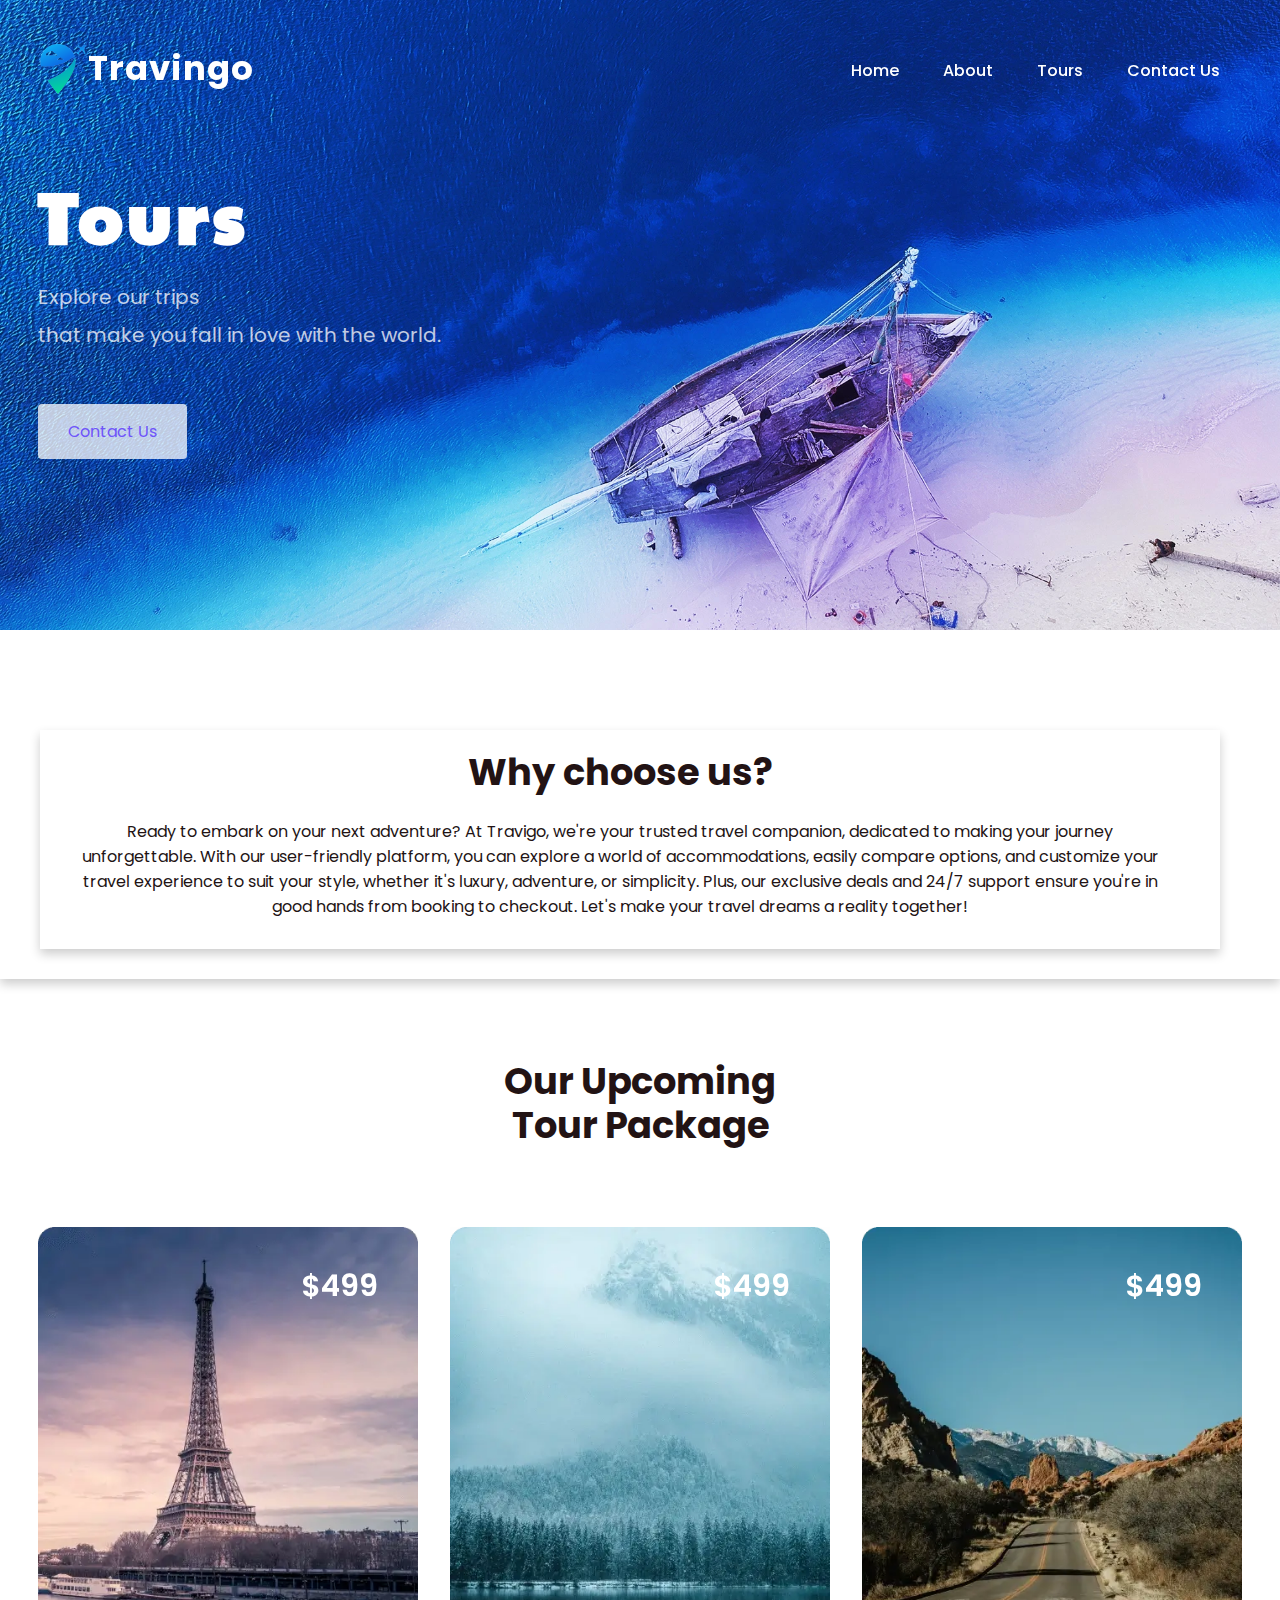
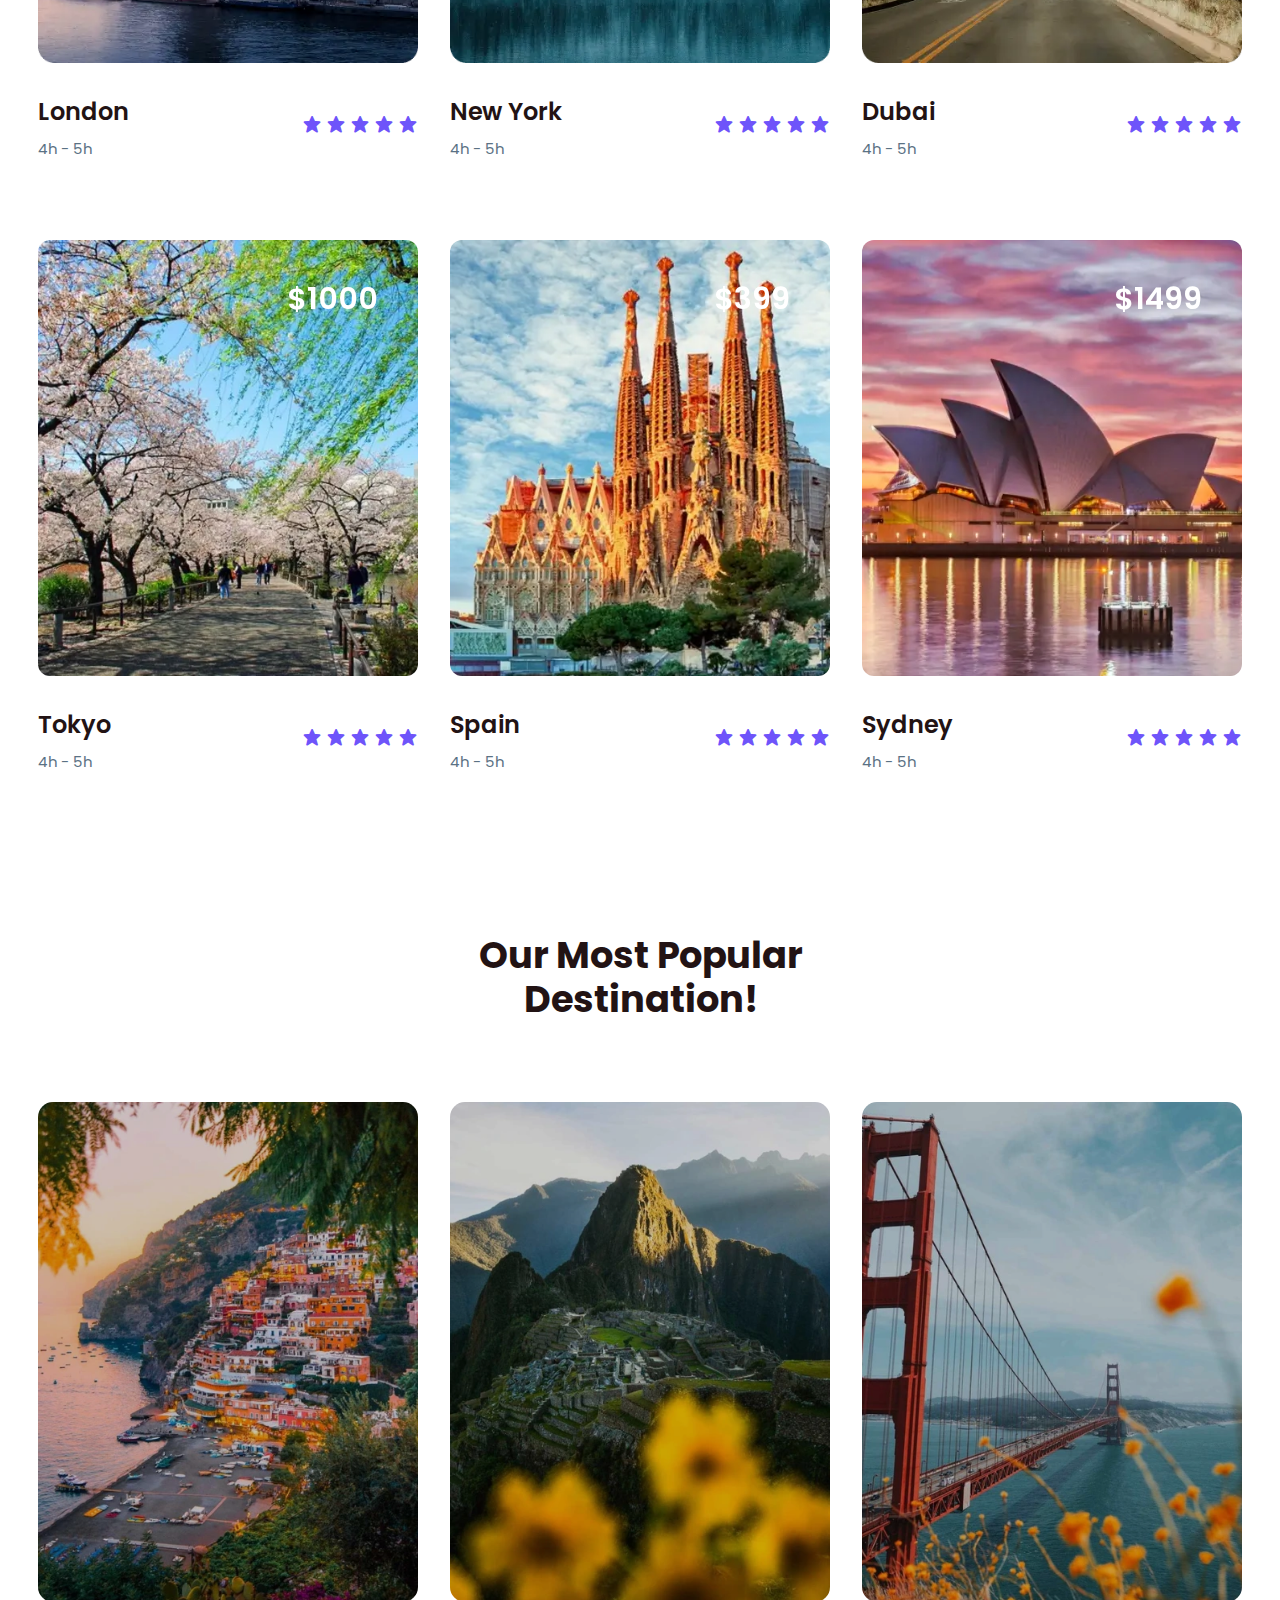
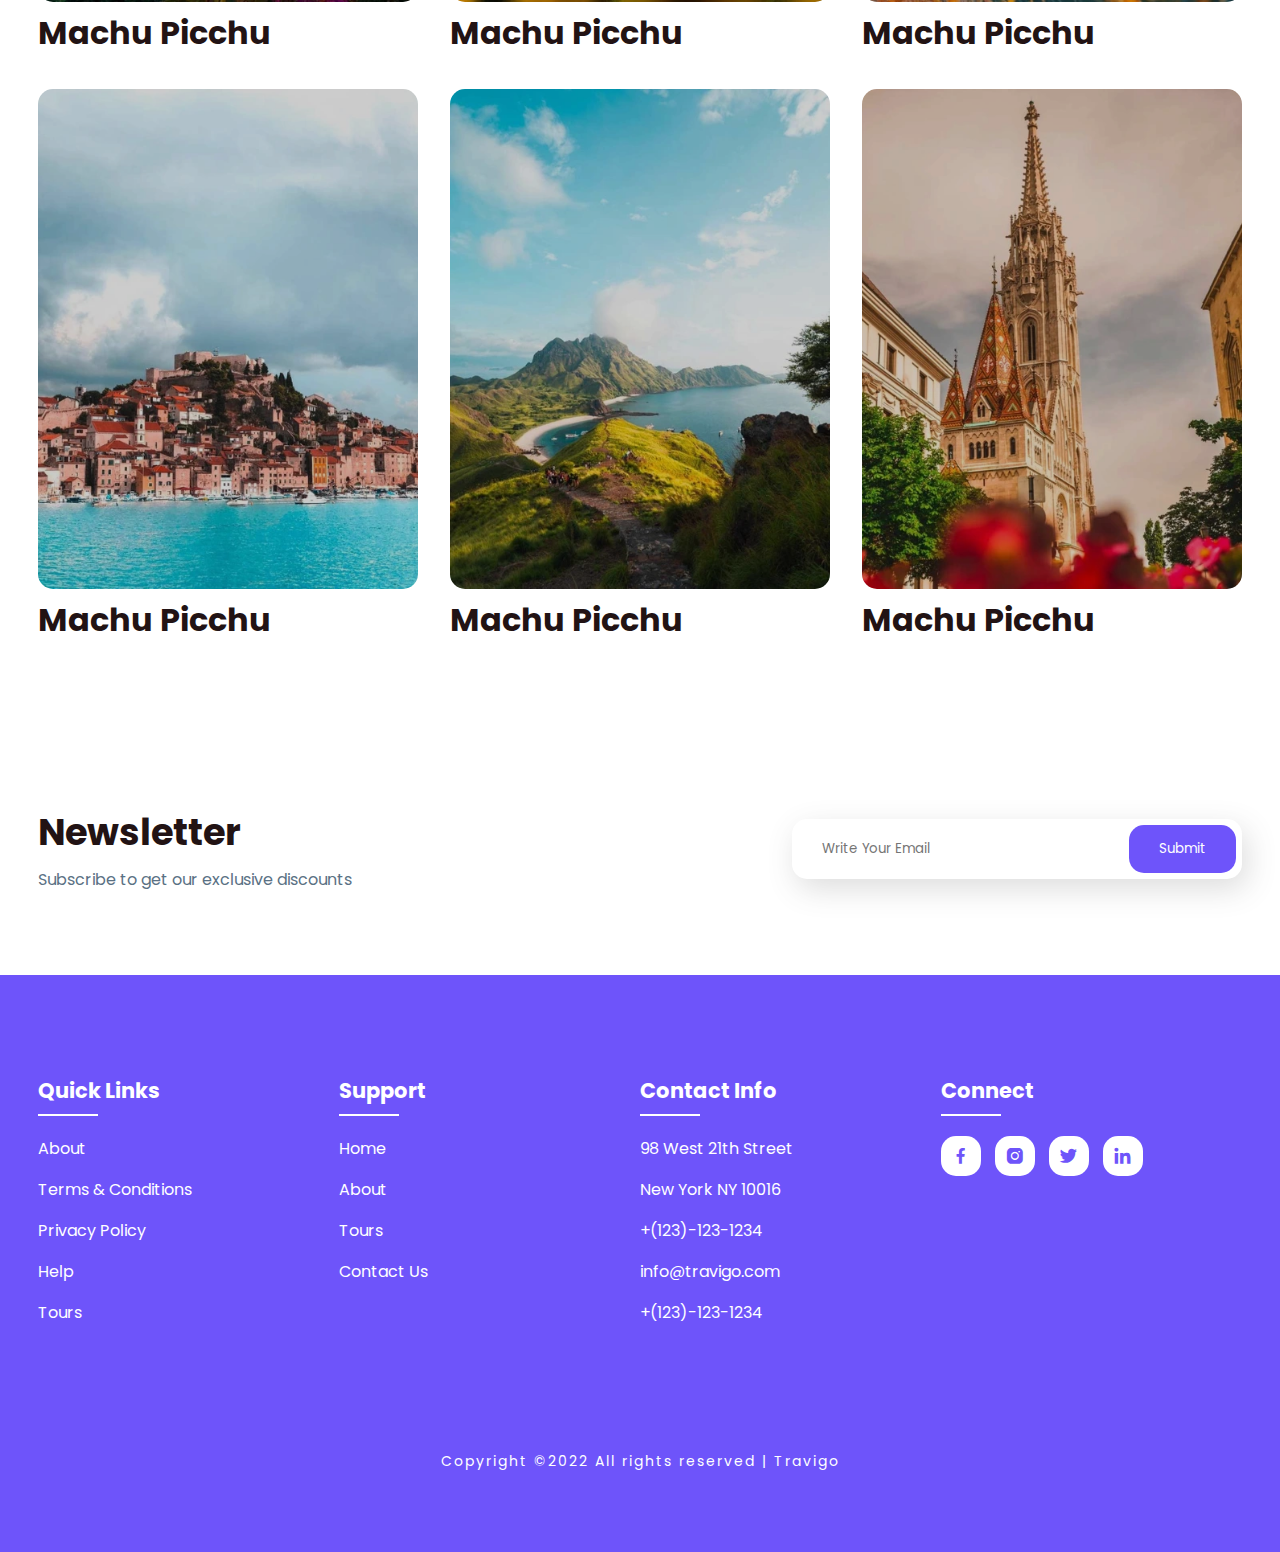
<file: pages/tours.html>
<!DOCTYPE html>
<html lang="en">
<head>
	<meta name="description" content="Explore the world with Travengo – your passport to unforgettable journeys. Discover dream destinations, expertly planned itineraries, and personalized travel experiences. Let us turn your wanderlust into reality. Start your adventure today!">
	<meta charset="utf-8">
	<meta name="viewport" content="width=device-width, initial-scale=1">
	<title>Travigo - Travel for everyone</title>
	<link rel="icon" type="image/x-icon" href="../img/favicon-16x16.png">

	<link rel="stylesheet" type="text/css" href="../css/style.css">

	<link rel="stylesheet"href="https://unpkg.com/boxicons@latest/css/boxicons.min.css">

  <link rel="preconnect" href="https://fonts.googleapis.com">
  <link rel="preconnect" href="https://fonts.gstatic.com" crossorigin>
  <link href="https://fonts.googleapis.com/css2?family=Paytone+One&family=Poppins:wght@100;200;300;400;500;600;700;800;900&display=swap" rel="stylesheet">

</head>
<body>
	<!--header--->
	<header>
		<a href="../index.html" class="logo" title="Go to the home Page" >
			<h1 class="logo-1">
				<img class="logo" src="../img/logo.png" alt="logo here" width="50px" height="50px"><span id="logo-txt">Travingo</span></h1>
			
		</a>
		<div class="bx bx-menu" id="menu-icon"></div>

		<ul class="navbar">
			<li><a href="../index.html" title="Go to the home Page">Home</a></li>
			<li><a href="about.html" title="Go to the about Page">About</a></li>
			<li><a href="tours.html" title="Go to the tour Page">Tours</a></li>
			<li><a href="contact.html" title="Go to the contact Page">Contact Us</a></li>
		</ul>
	</header>

	<!--Home section--->
	<section class="home" id="home">
		<div class="home-text">
			<h1>Tours </h1>
			<p>Explore our trips  <br> that make you fall in love with the world.</p>
			<a href="contact.html" class="home-btn"  title="Go to the contact Page">Contact Us </a>
		</div>
	</section>

	<section class="container">

		<div class="row-items">
			<div class="container button">
				
				<div class="title">
					<h2>Why choose us?</h2>
				</div>
				<br>
				<p>Ready to embark on your next adventure? At Travigo, we're your trusted travel companion, dedicated to making your journey unforgettable. With our user-friendly platform, you can explore a world of accommodations, easily compare options, and customize your travel experience to suit your style, whether it's luxury, adventure, or simplicity. Plus, our exclusive deals and 24/7 support ensure you're in good hands from booking to checkout. Let's make your travel dreams a reality together!</p>
			</div>
			

		</div>
		
	</section>

<!--Package section--->
<section class="package" id="package">
	<div class="title">
		<h2>Our Upcoming <br> Tour Package</h2>
	</div>

	<div class="package-content">
		<div class="box">
			<div class="thum">
				<img src="../img/img1.webp" alt="an image here" height="55px" width="55px">
				<h3>$499</h3>
			</div>

			<div class="dest-content">
				<div class="location">
					<h4>London</h4>
					<p>4h - 5h</p>
				</div>
				<div class="stars">
					<a href="tours.html" title="Go to the tour Page"><i class='bx bxs-star'></i></a>
					<a href="tours.html" title="Go to the tour Page"><i class='bx bxs-star'></i></a>
					<a href="tours.html" title="Go to the tour Page"><i class='bx bxs-star'></i></a>
					<a href="tours.html" title="Go to the tour Page"><i class='bx bxs-star'></i></a>
					<a href="tours.html" title="Go to the tour Page"><i class='bx bxs-star'></i></a>
				</div>
			</div>
		</div>

		<div class="box">
			<div class="thum">
				<img src="../img/img2.webp" alt="an image here" height="55px" width="55px">
				<h3>$499</h3>
			</div>

			<div class="dest-content">
				<div class="location">
					<h4>New York</h4>
					<p>4h - 5h</p>
				</div>
				<div class="stars">
					<a href="tours.html" title="Go to the tour Page"><i class='bx bxs-star'></i></a>
					<a href="tours.html" title="Go to the tour Page"><i class='bx bxs-star'></i></a>
					<a href="tours.html" title="Go to the tour Page"><i class='bx bxs-star'></i></a>
					<a href="tours.html" title="Go to the tour Page"><i class='bx bxs-star'></i></a>
					<a href="tours.html" title="Go to the tour Page"><i class='bx bxs-star'></i></a>
				</div>
			</div>
		</div>

		<div class="box">
			<div class="thum">
				<img src="../img/img3.webp" alt="an image here" height="55px" width="55px">
				<h3>$499</h3>
			</div>

			<div class="dest-content">
				<div class="location">
					<h4>Dubai</h4>
					<p>4h - 5h</p>
				</div>
				<div class="stars">
					<a href="tours.html" title="Go to the tour Page"><i class='bx bxs-star'></i></a>
					<a href="tours.html" title="Go to the tour Page"><i class='bx bxs-star'></i></a>
					<a href="tours.html" title="Go to the tour Page"><i class='bx bxs-star'></i></a>
					<a href="tours.html" title="Go to the tour Page"><i class='bx bxs-star'></i></a>
					<a href="tours.html" title="Go to the tour Page"><i class='bx bxs-star'></i></a>
				</div>
			</div>
		</div>

	</div>
	<div class="package-content">
		<div class="box">
			<div class="thum">
				<img src="../img/img4.webp" alt="an image here" height="55px" width="55px" style="border-radius: 12px;">
				<h3>$1000</h3>
			</div>

			<div class="dest-content">
				<div class="location">
					<h4>Tokyo</h4>
					<p>4h - 5h</p>
				</div>
				<div class="stars">
					<a href="tours.html" title="Go to the tour Page"><i class='bx bxs-star'></i></a>
					<a href="tours.html" title="Go to the tour Page"><i class='bx bxs-star'></i></a>
					<a href="tours.html" title="Go to the tour Page"><i class='bx bxs-star'></i></a>
					<a href="tours.html" title="Go to the tour Page"><i class='bx bxs-star'></i></a>
					<a href="tours.html" title="Go to the tour Page"><i class='bx bxs-star'></i></a>
				</div>
			</div>
		</div>

		<div class="box">
			<div class="thum">
				<img src="../img/img5.webp" alt="an image here" height="55px" width="55px" style="border-radius: 12px;">
				<h3>$399</h3>
			</div>

			<div class="dest-content">
				<div class="location">
					<h4>Spain</h4>
					<p>4h - 5h</p>
				</div>
				<div class="stars">
					<a href="tours.html" title="Go to the tour Page"><i class='bx bxs-star'></i></a>
					<a href="tours.html" title="Go to the tour Page"><i class='bx bxs-star'></i></a>
					<a href="tours.html" title="Go to the tour Page"><i class='bx bxs-star'></i></a>
					<a href="tours.html" title="Go to the tour Page"><i class='bx bxs-star'></i></a>
					<a href="tours.html" title="Go to the tour Page"><i class='bx bxs-star'></i></a>
				</div>
			</div>
		</div>

		<div class="box">
			<div class="thum">
				<img src="../img/img6.webp" alt="an image here" height="55px" width="55px"  style="border-radius: 12px;">
				<h3>$1499</h3>
			</div>

			<div class="dest-content">
				<div class="location">
					<h4>Sydney</h4>
					<p>4h - 5h</p>
				</div>
				<div class="stars">
					<a href="tours.html" title="Go to the tour Page"><i class='bx bxs-star'></i></a>
					<a href="tours.html" title="Go to the tour Page"><i class='bx bxs-star'></i></a>
					<a href="tours.html" title="Go to the tour Page"><i class='bx bxs-star'></i></a>
					<a href="tours.html" title="Go to the tour Page"><i class='bx bxs-star'></i></a>
					<a href="tours.html" title="Go to the tour Page"><i class='bx bxs-star'></i></a>
				</div>
			</div>
		</div>

	</div>
</section>


	<!--destination section--->
	<section class="destination" id="destination">
		<div class="title">
			<h2>Our Most Popular <br> Destination!</h2>
		</div>

		<div class="destination-content">
			<div class="col-content">
				<img src="../img/img-1.webp" alt="an image here">
				<h1>Machu Picchu</h1>
				<p>PERU</p>
			</div>

			<div class="col-content">
				<img src="../img/img-2.webp" alt="an image here">
				<h1>Machu Picchu</h1>
				<p>PERU</p>
			</div>

			<div class="col-content">
				<img src="../img/img-3.webp" alt="an image here">
				<h1>Machu Picchu</h1>
				<p>PERU</p>
			</div>

			<div class="col-content">
				<img src="../img/img-4.webp" alt="an image here">
				<h1>Machu Picchu</h1>
				<p>PERU</p>
			</div>

			<div class="col-content">
				<img src="../img/img-5.webp" alt="an image here">
				<h1>Machu Picchu</h1>
				<p>PERU</p>
			</div>

			<div class="col-content">
				<img src="../img/img-6.webp" alt="an image here">
				<h1>Machu Picchu</h1>
				<p>PERU</p>
			</div>

		</div>
	</section>

	<!--Newsletter--->
	<section class="newsletter">
		<div class="news-text">
			<h2>Newsletter</h2>
			<p>Subscribe to get our exclusive discounts </p>
		</div>

		<div class="send">
			<form>
				<input type="email" placeholder="Write Your Email" required>
				<input type="submit" value="Submit">
			</form>
		</div>
	</section>
<!--footer--->
<section id="contact">
	<div class="footer">
		<div class="main">
			<div class="list">
				<h1>Quick Links</h1>
				<ul>
					<li><a href="pages/about.html" style="color: #ffffff;" title="Go to the about Page">About</a></li>
					<li><a href="../index.html" style="color: #ffffff;" title="Go to the home Page">Terms & Conditions</a></li>
					<li><a href="../index.html" style="color: #ffffff;"  title="Go to the home Page">Privacy Policy</a></li>
					<li><a href="../index.html" style="color: #ffffff;"  title="Go to the home Page">Help</a></li>
					<li><a href="../index.html" style="color: #ffffff;"  title="Go to the home Page">Tours</a></li>
				</ul>
			</div>
			<div class="list">
				<h1>Support</h1>
				<ul>
					<li><a href="../index.html" title="Go to the Home Page" style="color: #ffffff;">Home</a></li>
					<li><a href="pages/about.html" title="Go to the Home Page" style="color: #ffffff;">About</a></li>
					<li><a href="pages/tours.html" title="Go to the Home Page" style="color: #ffffff;">Tours</a></li>			
					<li><a href="pages/contact.html" title="Go to the Home Page" style="color: #ffffff;">Contact Us</a></li>
				</ul>
			</div>

			<div class="list">
				<h1>Contact Info</h1>
				<ul>
					<li><a href="https://www.google.com/search?q=google&oq=google&gs_lcrp=EgZjaHJvbWUyBggAEEUYOTIGCAEQRRg8MgYIAhBFGDwyBggDEEUYPDIGCAQQRRhBMgYIBRBFGEEyBggGEEUYQTIGCAcQRRg80gEJMTEyNzFqMGo3qAIAsAIA&sourceid=chrome&ie=UTF-8" style="color: #ffffff;" title="Go to the Home google">98 West 21th Street</a></li>
					<li><a href="https://www.google.com/search?q=google&oq=google&gs_lcrp=EgZjaHJvbWUyBggAEEUYOTIGCAEQRRg8MgYIAhBFGDwyBggDEEUYPDIGCAQQRRhBMgYIBRBFGEEyBggGEEUYQTIGCAcQRRg80gEJMTEyNzFqMGo3qAIAsAIA&sourceid=chrome&ie=UTF-8" style="color: #ffffff;" title="Go to the Home google">New York NY 10016</a></li>
					<li><a href="https://www.google.com/search?q=google&oq=google&gs_lcrp=EgZjaHJvbWUyBggAEEUYOTIGCAEQRRg8MgYIAhBFGDwyBggDEEUYPDIGCAQQRRhBMgYIBRBFGEEyBggGEEUYQTIGCAcQRRg80gEJMTEyNzFqMGo3qAIAsAIA&sourceid=chrome&ie=UTF-8" style="color: #ffffff;" title="Go to the Home google">+(123)-123-1234</a></li>
					<li><a href="https://www.google.com/search?q=google&oq=google&gs_lcrp=EgZjaHJvbWUyBggAEEUYOTIGCAEQRRg8MgYIAhBFGDwyBggDEEUYPDIGCAQQRRhBMgYIBRBFGEEyBggGEEUYQTIGCAcQRRg80gEJMTEyNzFqMGo3qAIAsAIA&sourceid=chrome&ie=UTF-8" style="color: #ffffff;" title="Go to the Home google">info@travigo.com</a></li>
					<li><a href="https://www.google.com/search?q=google&oq=google&gs_lcrp=EgZjaHJvbWUyBggAEEUYOTIGCAEQRRg8MgYIAhBFGDwyBggDEEUYPDIGCAQQRRhBMgYIBRBFGEEyBggGEEUYQTIGCAcQRRg80gEJMTEyNzFqMGo3qAIAsAIA&sourceid=chrome&ie=UTF-8" style="color: #ffffff;" title="Go to the Home google">+(123)-123-1234</a></li>
				</ul>
			</div>

			<div class="list">
				<h1>Connect</h1>
				<div class="social">
					<a href="https://www.facebook.com/" title="Go to the Home facebook"><i class='bx bxl-facebook' ></i></a>
					<a href="https://www.instagram.com/" title="Go to the Home instagram"><i class='bx bxl-instagram-alt' ></i></a>
					<a href="https://www.twitter.com/" title="Go to the Home twitter"><i class='bx bxl-twitter' ></i></a>
					<a href="https://www.linkedin.com/" title="Go to the Home linkedin"><i class='bx bxl-linkedin' ></i></a>
				</div>
			</div>
		</div>
	</div>

	<div class="end-text">
		<p>Copyright ©2022 All rights reserved | Travigo</p>
	</div>
</section>


	<!--link to js--->
	<script   src="../js/script.js"></script>

</body>
</html>
</file>
<file: css/style.css>
*{
	padding: 0;
	margin: 0;
	box-sizing: border-box;
	font-family: 'Poppins', sans-serif;
	text-decoration: none;
	list-style: none;
	scroll-behavior: smooth;
}
:root{
	--bg-color: #fff;
	--text-color: #221314;
	--second-color: #5a7184;
	--main-color: #6e54fa;
	--big-font: 6rem;
	--h2-font: 3rem;
	--p-font: 1.1rem;
}
body{
	background: var(--bg-color);
	color: var(--text-color);
}


   
#logo-txt {
	font-size: 34px;
	position: relative;
	bottom: 14px;

	}
	.logo-img {
	  width: 55px;
	}
	@media (max-width: 768px) {
	#logo-txt {
	  font-size: 22px;
	}
	.logo-img { 
	  width: 38px;
	}
  }

header{
	position: fixed;
	top: 0;
	right: 0;
	width: 100%;
	z-index: 1000;
	display: flex;
	align-items: center;
	justify-content: space-between;
	background: transparent;
	padding: 30px 18%;
	transition: ease .40s;
}
.logo{
	font-size: 35px;
	font-weight: 600;
	letter-spacing: 1px;
	color: var(--bg-color);
}
.navbar{
	display: flex;
}
.navbar a{
	color: var(--bg-color);
	font-size: var(--p-font);
	font-weight: 500;
	padding: 10px 22px;
	border-radius: 4px;
	transition: ease .40s;
}
.navbar a:hover{
	background: var(--bg-color);
	color: var(--text-color);
	box-shadow: 5px 10px 30px rgb(85 85 85 / 20%);
	border-radius: 4px;
}
#menu-icon{
	color: var(--bg-color);
	font-size: 35px;
	z-index: 10001;
	cursor: pointer;
	display: none;
}

section{
	padding: 80px 18%;
}
.home{
	position: relative;
	width: 100%;
	height: 70vh;
	background: url(../img/background.webp);
	background-size: cover;
	background-position: center;
	display: grid;
	grid-template-columns: repeat(1, 1fr);
	align-items: center;
}
.contact{
	position: relative;
	width: 100%;
	height: 50vh;
	background: url(../img/background2.webp);
	background-size: cover;
	background-position: center;
	display: grid;
	grid-template-columns: repeat(1, 1fr);
	align-items: center;
}
.home-text h1{
	font-size: var(--big-font);
	line-height: 1.2;
	color: var(--bg-color);
	font-family: 'Paytone One', sans-serif;
	letter-spacing: 4px;
	margin-bottom: 20px;
}
.home-text p{
	color: #ffffffbf;
	font-size: 20px;
	font-weight: 400;
	line-height: 38px;
	margin-bottom: 50px;
}
.home-btn{
	display: inline-block;
	font-size: 16px;
	padding: 15px 30px;
	background: #ffffffbf;
	color: var(--main-color);
	border-radius: 4px;
	transition: ease .40s;
}
.home-btn:hover{
	background: var(--bg-color);
	transform: scale(1.1);
}
header.sticky{
	background: var(--bg-color);
	padding: 10px 18%;
	box-shadow: rgba(33,35,38, 0.1) 0px 10px 10px -10px;
}
.sticky .logo{
	color: var(--text-color);
}
.sticky .navbar a{
	color: var(--text-color);
} 

.text h2{
	font-size: var(--h2-font);
	line-height: 1.1;
}
.row-items{
	display: grid;
	grid-template-columns: repeat(auto-fit, minmax(250px, auto));
	grid-gap: 2rem;
	align-items: center;
	text-align: center;
	margin-top: 5rem;
}
.container-box{
	background: var(--bg-color);
	border: 1px solid #f0eded;
	padding: 50px 10px;
	border-radius: 4px;
	transition: all 1s ease 0s;
	cursor: pointer;
}
.container-img img{
	height: 85px;
	width: 85px;
	padding: 15px;
	background: var(--bg-color);
	box-shadow: 5px 10px 30px rgb(85 85 85 / 20%);
	border-radius: 4px;
	margin-bottom: 15px;
	cursor: pointer;
}
.container-img-b img{
	width: 100%;
	height: 100%;
	background: var(--bg-color);
	box-shadow: 5px 10px 30px rgb(85 85 85 / 20%);
	border-radius: 4px;
	margin-bottom: 15px;
	cursor: pointer;
}
.container-box h4{
	font-size: 24px;
	font-weight: 600;
	margin-bottom: 8px;
}
.container-box p{
	font-size: 15px;
	color: var(--second-color);
}
.container-box:hover{
	box-shadow: 5px 30px 56.1276px rgb(55 55 55 / 12%);
	border: 1px solid transparent;
	transform: translateY(-3px);
}

.title{
	text-align: center;
}
.title h2{
	font-size: var(--h2-font);
	line-height: 1.2;
}
.package-content{
	display: grid;
	grid-template-columns: repeat(auto-fit, minmax(200px, auto));
	grid-gap: 2rem;
	align-items: center;
	margin-top: 5rem;
}
.thum{
	position: relative;
	transition: all .3s cubic-bezier(.445,.05,.55,.95);
	will-change: filter;
	cursor: pointer;
}
.thum img{
	width: 100%;
	height: auto;
}
.thum h3{
	position: absolute;
	font-size: 30px;
	font-weight: 600;
	text-align: right;
	color: var(--bg-color);
	top: 36px;
	right: 40px;
}
.dest-content{
	display: flex;
	flex-wrap: wrap;
	align-items: center;
	justify-content: space-between;
	padding-top: 24px;
}
.stars i{
	color: var(--main-color);
	font-size: 20px;
}
.location h4{
	font-size: 24px;
	font-weight: 600;
	margin-bottom: 8px;
}
.location p{
	font-size: 15px;
	color: var(--second-color);
}
.thum:hover{
	filter: brightness(100%) hue-rotate(45deg);
	transform: scale(1.04);
}

.destination-content{
	display: grid;
	grid-template-columns: repeat(auto-fit, minmax(340px, auto));
	grid-gap: 2rem;
	align-items: center;
	margin-top: 5rem;
}
.col-content, .blog-content{
	position: relative;
}
.col-content img, .blog-content img{
	width: 100%;
	height: 500px;
	object-fit: cover;
	border-radius: 15px;
	filter: brightness(80%);
	transition: all .3s cubic-bezier(.495,.05,.55,.95);
	will-change: filter;
}
.col-content h5{
	position: absolute;
	font-size: 22px;
	font-weight: 500;
	color: var(--bg-color);
	left: 15px;
	bottom: 60px;
}
.blog-content h5{
	position: absolute;
	font-size: 22px;
	font-weight: 500;
	color: var(--bg-color);
	left: 15px;
	bottom: 100px;
}
.col-content p, .blog-content p{
	position: absolute;
	font-size: 15px;
	color: var(--bg-color);
	left: 15px;
	bottom: 30px;
	letter-spacing: 2px;
}
.col-content img:hover{
	filter: brightness(100%) hue-rotate(45deg);
	transform: scale(1.04);
	cursor: pointer;
}
.blog-content img:hover{
	-webkit-filter: brightness(30%);
    -webkit-transition: all 1s ease;
    -moz-transition: all 1s ease;
    -o-transition: all 1s ease;
    -ms-transition: all 1s ease;
    transition: all 1s ease;
	cursor: pointer;
}

.newsletter{
	display: flex;
	flex-wrap: wrap;
	align-items: center;
	justify-content: space-between;
	grid-gap: 3rem;
}
.news-text h2{
	font-size: var(--h2-font);
	margin-bottom: 5px;
}
.news-text p{
	font-size: var(--p-font);
	color: var(--second-color);
	line-height: 30px;
}
.newsletter form{
	max-width: 100%;
	width: 450px;
	position: relative;
}
.newsletter form input:first-child{
	display: inline-block;
	width: 100%;
	padding: 20px 150px 20px 30px;
	box-shadow: 5px 10px 30px rgb(85 85 85 / 20%);
	outline: none;
	border: none;
	border-radius: 15px;
}
.newsletter form input:last-child{
	display: inline-block;
	position: absolute;
	outline: none;
	border: none;
	padding: 14px 30px;
	border-radius: 15px;
	background: var(--main-color);
	color: var(--bg-color);
	top: 6px;
	right: 6px;
	cursor: pointer;
}

#contact{
	background: var(--main-color);
}
.main{
	display: flex;
	flex-wrap: wrap;
}
.footer{
	padding: 20px 0;
}
.list{
	width: 25%;
}
.list h1{
	font-size: 21px;
	color: var(--bg-color);
	margin-bottom: 30px;
	position: relative;
}
.list h1::before{
	content: "";
	position: absolute;
	height: 2px;
	width: 60px;
	left: 0;
	bottom: -10px;
	background: var(--bg-color);
}
.list ul li:not(last-child) {
	margin-bottom: 16px;
}
.list ul li a{
	color: #ffffffbf;
	font-size: var(--p-font);
	display: block;
	transition: .3s;
}
.list ul li a:hover{
	color: var(--bg-color);
	transform: translateX(14px);
}
.list .social a{
	height: 40px;
	width: 40px;
	background: var(--bg-color);
	color: var(--main-color);
	display: inline-flex;
	align-items: center;
	justify-content: center;
	font-size: 21px;
	border-radius: 15px;
	transition: .3s;
	margin-right: 10px;
}
.list .social a:hover{
	transform: scale(1.1);
}
.end-text{
	text-align: center;
	padding-top: 90px;
}
.end-text p{
	color: var(--bg-color);
	font-size: 14px;
	letter-spacing: 2px;
}

@media (max-width: 1400px){
	header{
		padding: 17px 3%;
		transition: .2s;
	}
	header.sticky{
		padding: 10px 3%;
		transition: .2s;
	}
	section{
		padding: 80px 3%;
		transition: .2s;
	}
	:root{
		--big-font: 4.5rem;
	  --h2-font: 2.3rem;
	  --p-font: 1rem;
	  transition: .2s;
	}
}

@media (max-width: 1040px){
	#menu-icon{
		display: block;
	}
	.stick #menu-icon{
		color: var(--text-color);
	}
	.home{
		height: 88vh;
	}
	.navbar{
		position: absolute;
		top: 0;
		right: -100%;
		width: 270px;
		height: 120vh;
		background: #1067cc;
		display: flex;
		flex-direction: column;
		align-items: center;
		padding: 150px 30px;
		transition: 0.5s all;
	}
	.navbar a{
		display: block;
		margin: 1.2rem 0;
	}
	.sticky .navbar a{
		color: var(--bg-color);
	}
	.navbar a:hover{
		color: var(--text-color);
	}
	.open{
		right: 0;
	}
	.list{
		width: 50%;
		margin-bottom: 12px;
	}
}

@media (max-width: 575px){
	.list{
		width: 100%;
	}
	.newsletter form{
		width: 350px;
	}
	:root{
		--big-font: 3.8rem;
	  --h2-font: 1.8rem;
	  transition: .2s;
	}
	.text{
		text-align: center;
	}
	.home{
		height: 85vh;
		transition: .2s;
	}
}
/*contact page styling*/

.container .content .left-side {
	width: 25%;
	height: 100%;
	display: flex;
	flex-direction: column;
	align-items: center;
	justify-content: center;
	margin-top: 15px;
	position: relative;
  }
  
.container{
	max-width: 1100%;
	width: 100%;
	background: #fff;
	
	padding: 20px 60px 30px 40px;
	box-shadow: 0 5px 10px rgba(0, 0,0,0.2);
}
.container .content{
	display: flex;
	align-items: center;
	justify-content: space-between;
}
.container .content .left-side{
	width: 25%;
	height: 100%;
	display: flex;
	flex-direction: column;
	align-items: center;
	justify-content: center;
	margin-top: 15px;
	position: relative;
}
.content .left-side::before {
	content: "";
	position: absolute;
	height: 70%;
	width: 2px;
	right: -15px;
	top: 50%;
	transform: translateY(-50%);
	background: #afafb6;
  }
.content .left-side .details{
	margin: 14px;
	text-align: center;
}
.content .left-side .details i{
	font-size: 30px;
	color: #6e54fa;
	margin-bottom: 10px;
}
.content .left-side .details .topic{
	font-size: 18px;
	font-weight: 500;
}
.content .left-side .details .text-one,
.content .left-side .details .text-one{
	font-size: 14px;
	color: #000000;
}
.container .content .right-side{
	width: 75%;
	margin-left: 75px;
}
.content .right-side .topic-text{
	font-size: 23px;
	font-weight: 600;
	color: #6e54fa;
}

.right-side .input-box {
	height: 55px;
	width: 100%;
	margin: 12px 0;
  }
  .right-side .input-box input,
  .right-side .input-box textarea {
	height: 100%;
	width: 100%;
	border: none;
	outline: none;
	font-size: 16px;
	background: #f0f1f8;
	border-radius: 6px;
	padding: 0 15px;
	resize: none;
  }
  .right-side .message-box {
	min-height: 110px;
  }
  .right-side .input-box textarea {
	padding-top: 6px;
  }
  .right-side .button {
	display: inline-block;
	margin-top: 12px;
  }
  .right-side .button input[type="submit"] {
	color: #fff;
	font-size: 18px;
	outline: none;
	border: none;
	padding: 8px 16px;
	border-radius: 6px;
	background: #6e54fa;
	cursor: pointer;
	transition: all 0.3s ease;
  }
  .button input[type="submit"]:hover {
	background: #6e54fa;
  }
  
  @media (max-width: 950px) {
	.container {
	  width: 90%;
	  padding: 30px 40px 40px 35px;
	}
	.container .content .right-side {
	  width: 75%;
	  margin-left: 55px;
	}
  }
  @media (max-width: 820px) {
	.container {
	  margin: 40px 0;
	  height: 100%;
	}
	.container .content {
	  flex-direction: column-reverse;
	}
	.container .content .left-side {
	  width: 100%;
	  flex-direction: row;
	  margin-top: 40px;
	  justify-content: center;
	  flex-wrap: wrap;
	}
	.container .content .left-side::before {
	  display: none;
	}
	.container .content .right-side {
	  width: 100%;
	  margin-left: 0;
	}
  }
</file>
